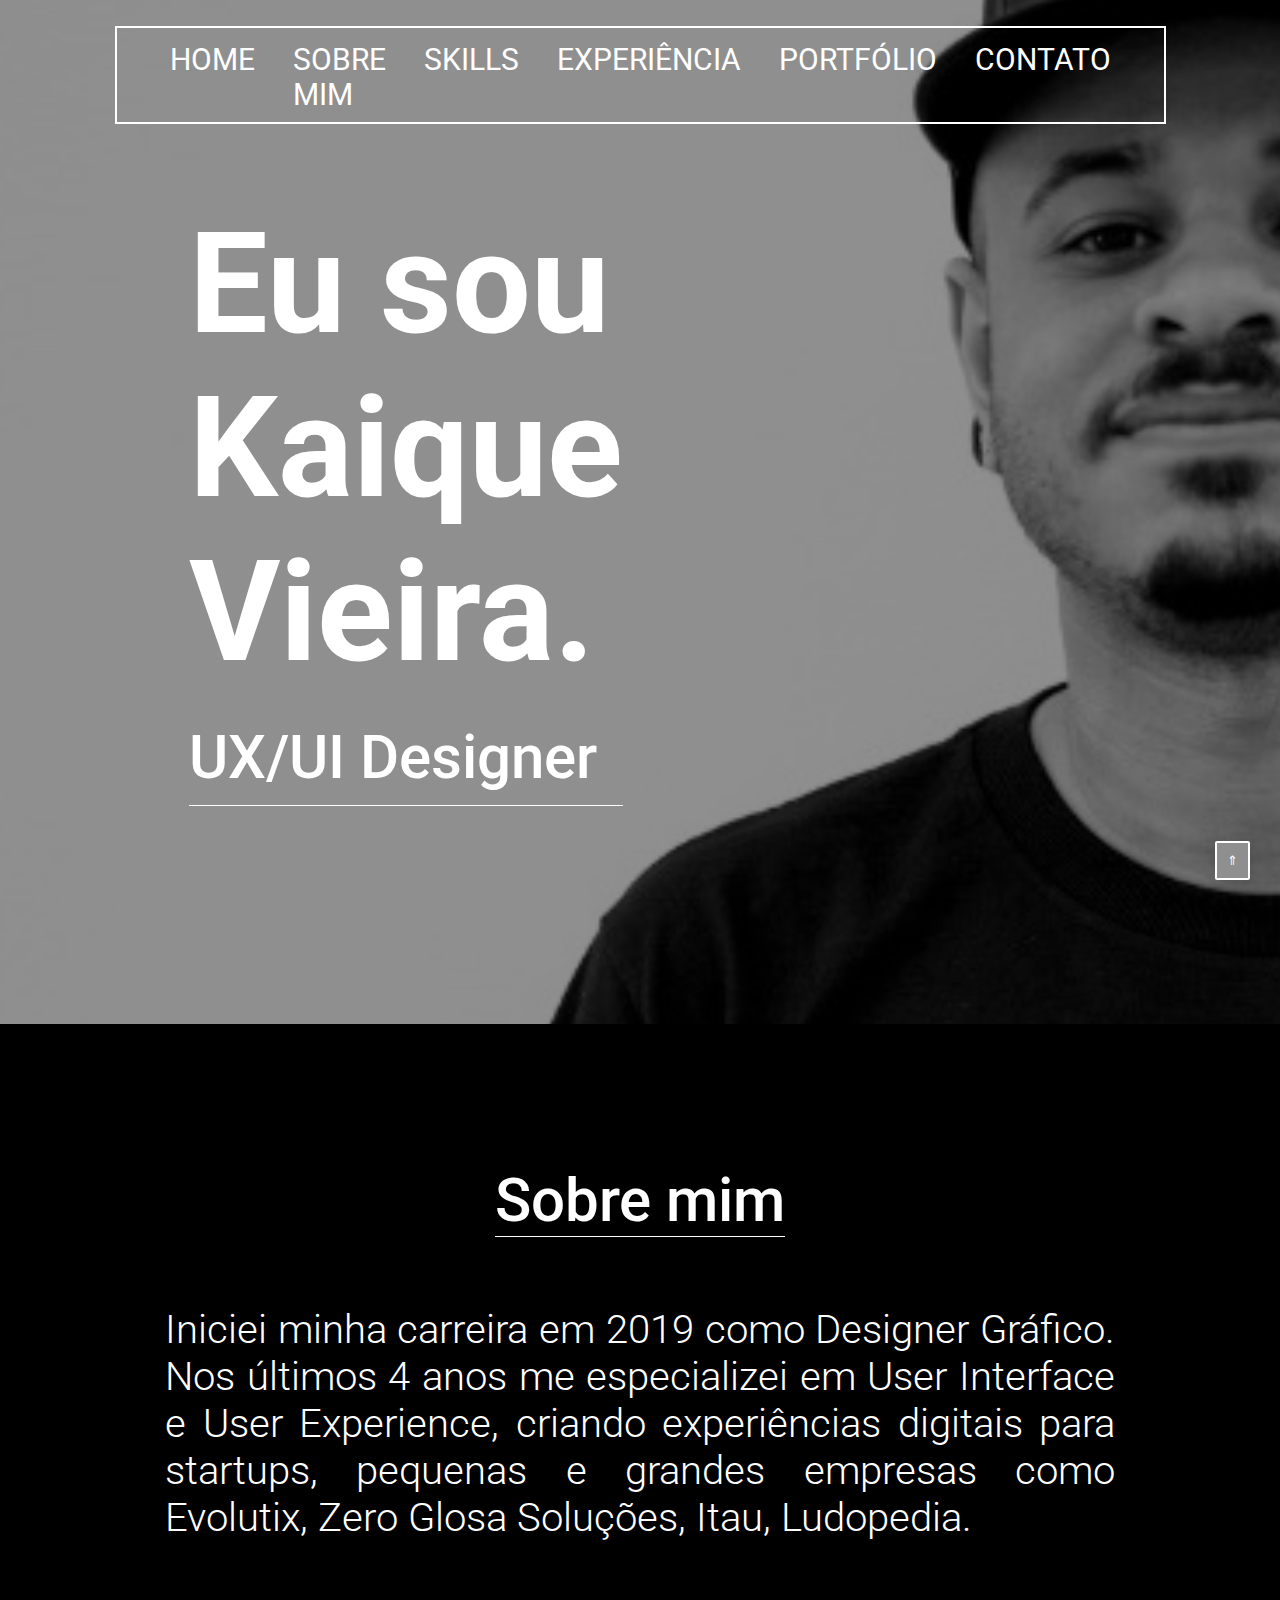
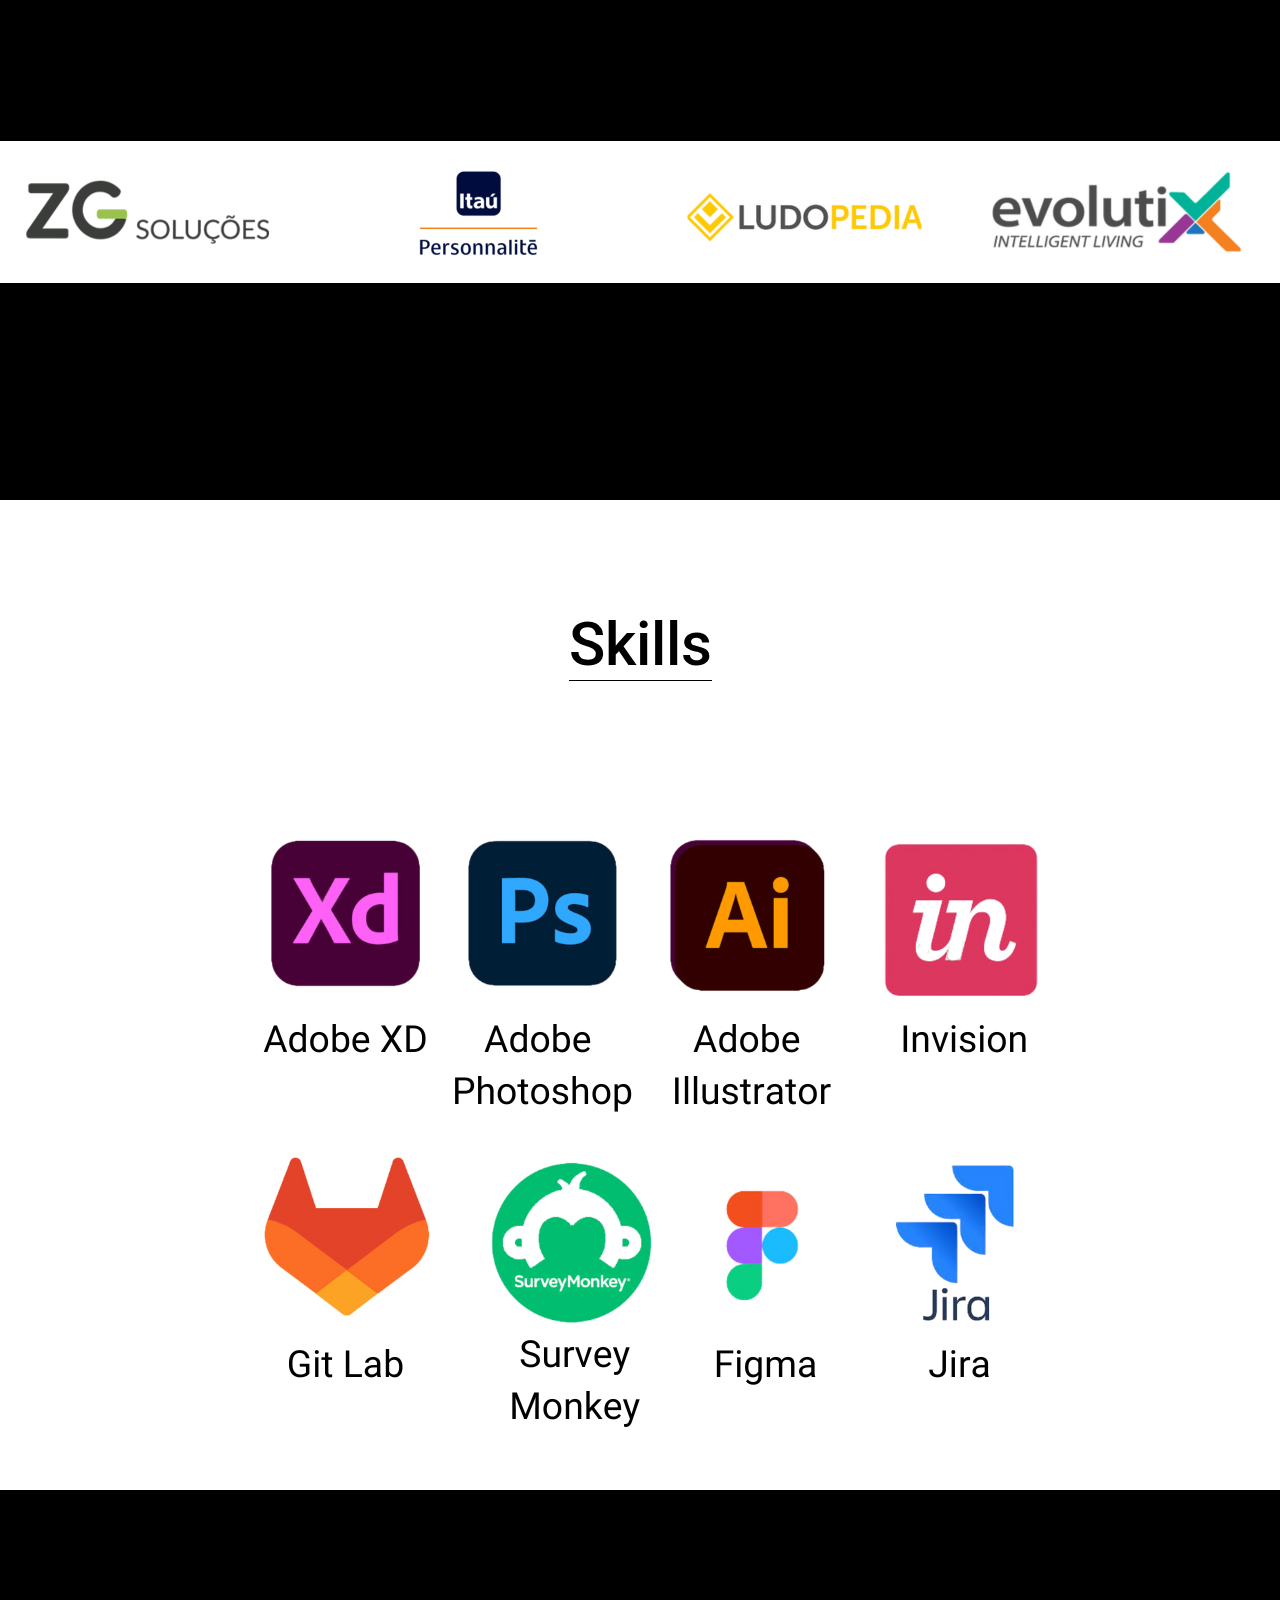
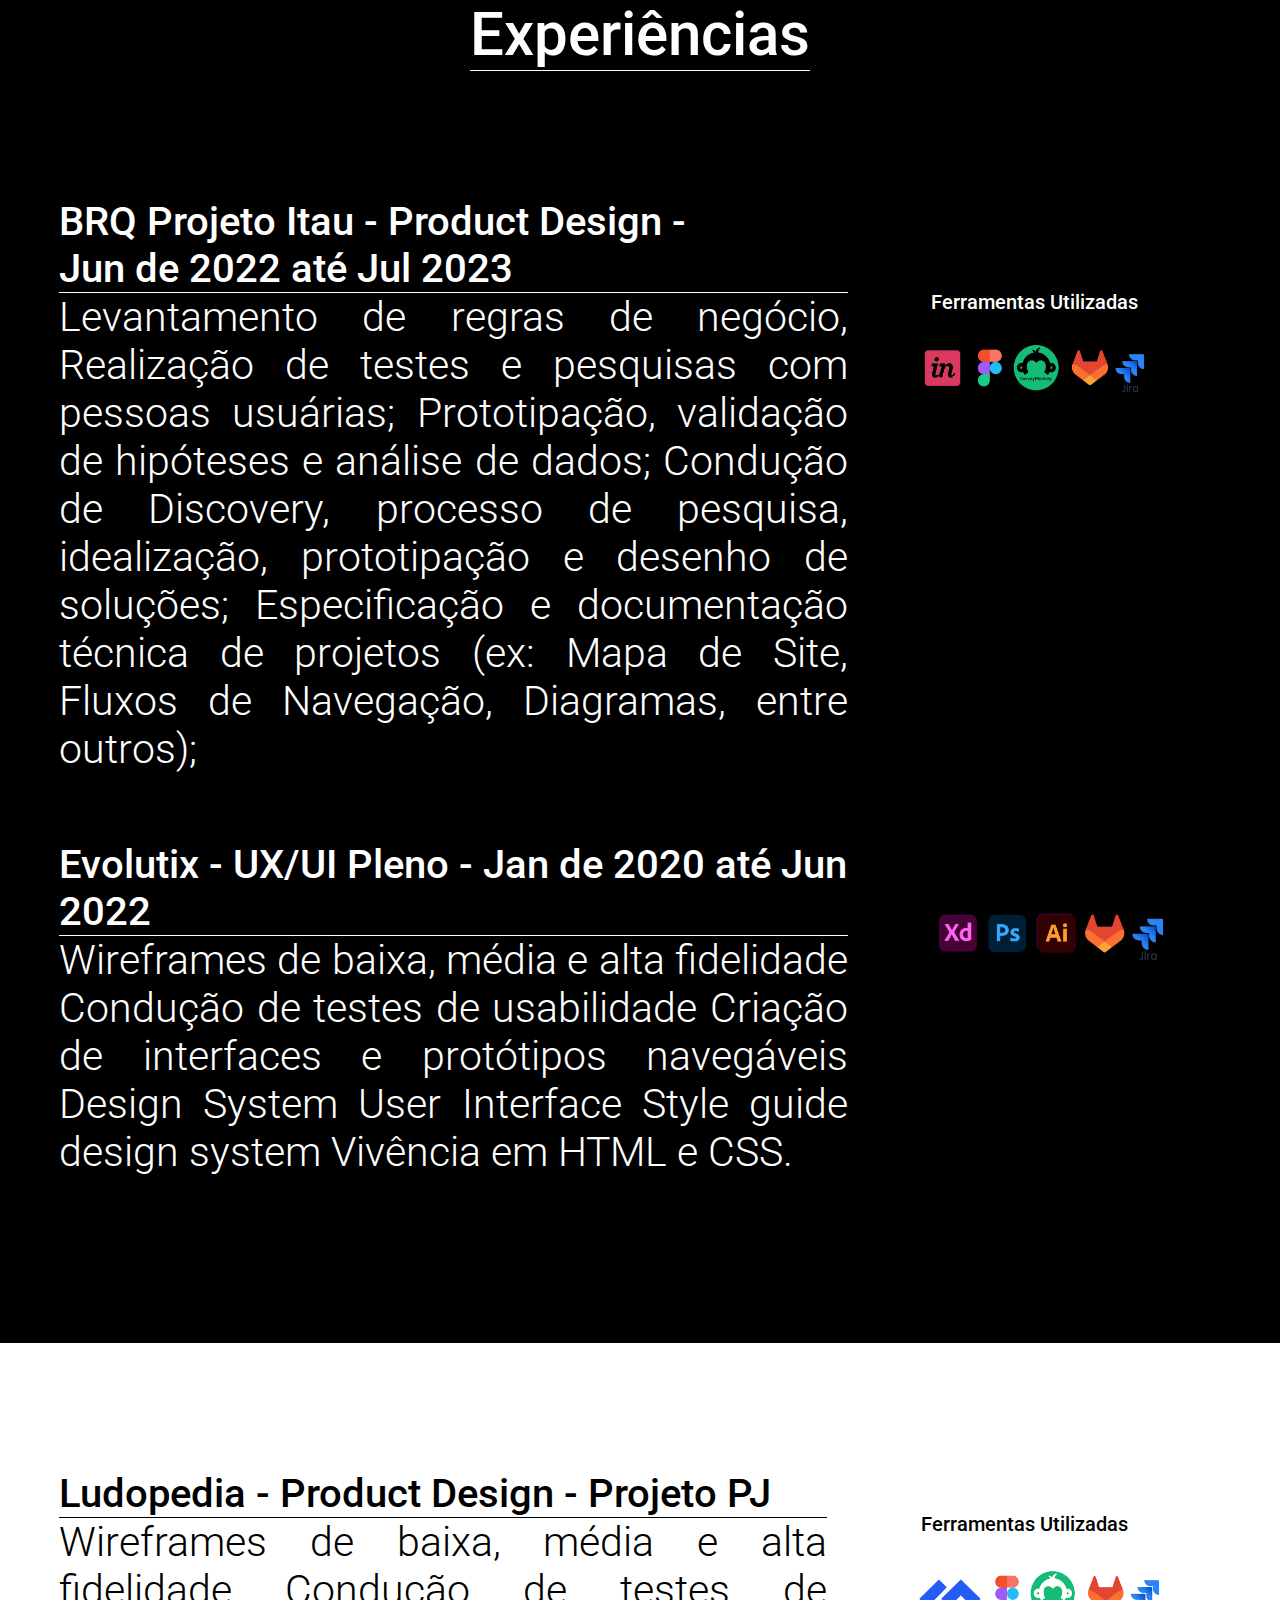
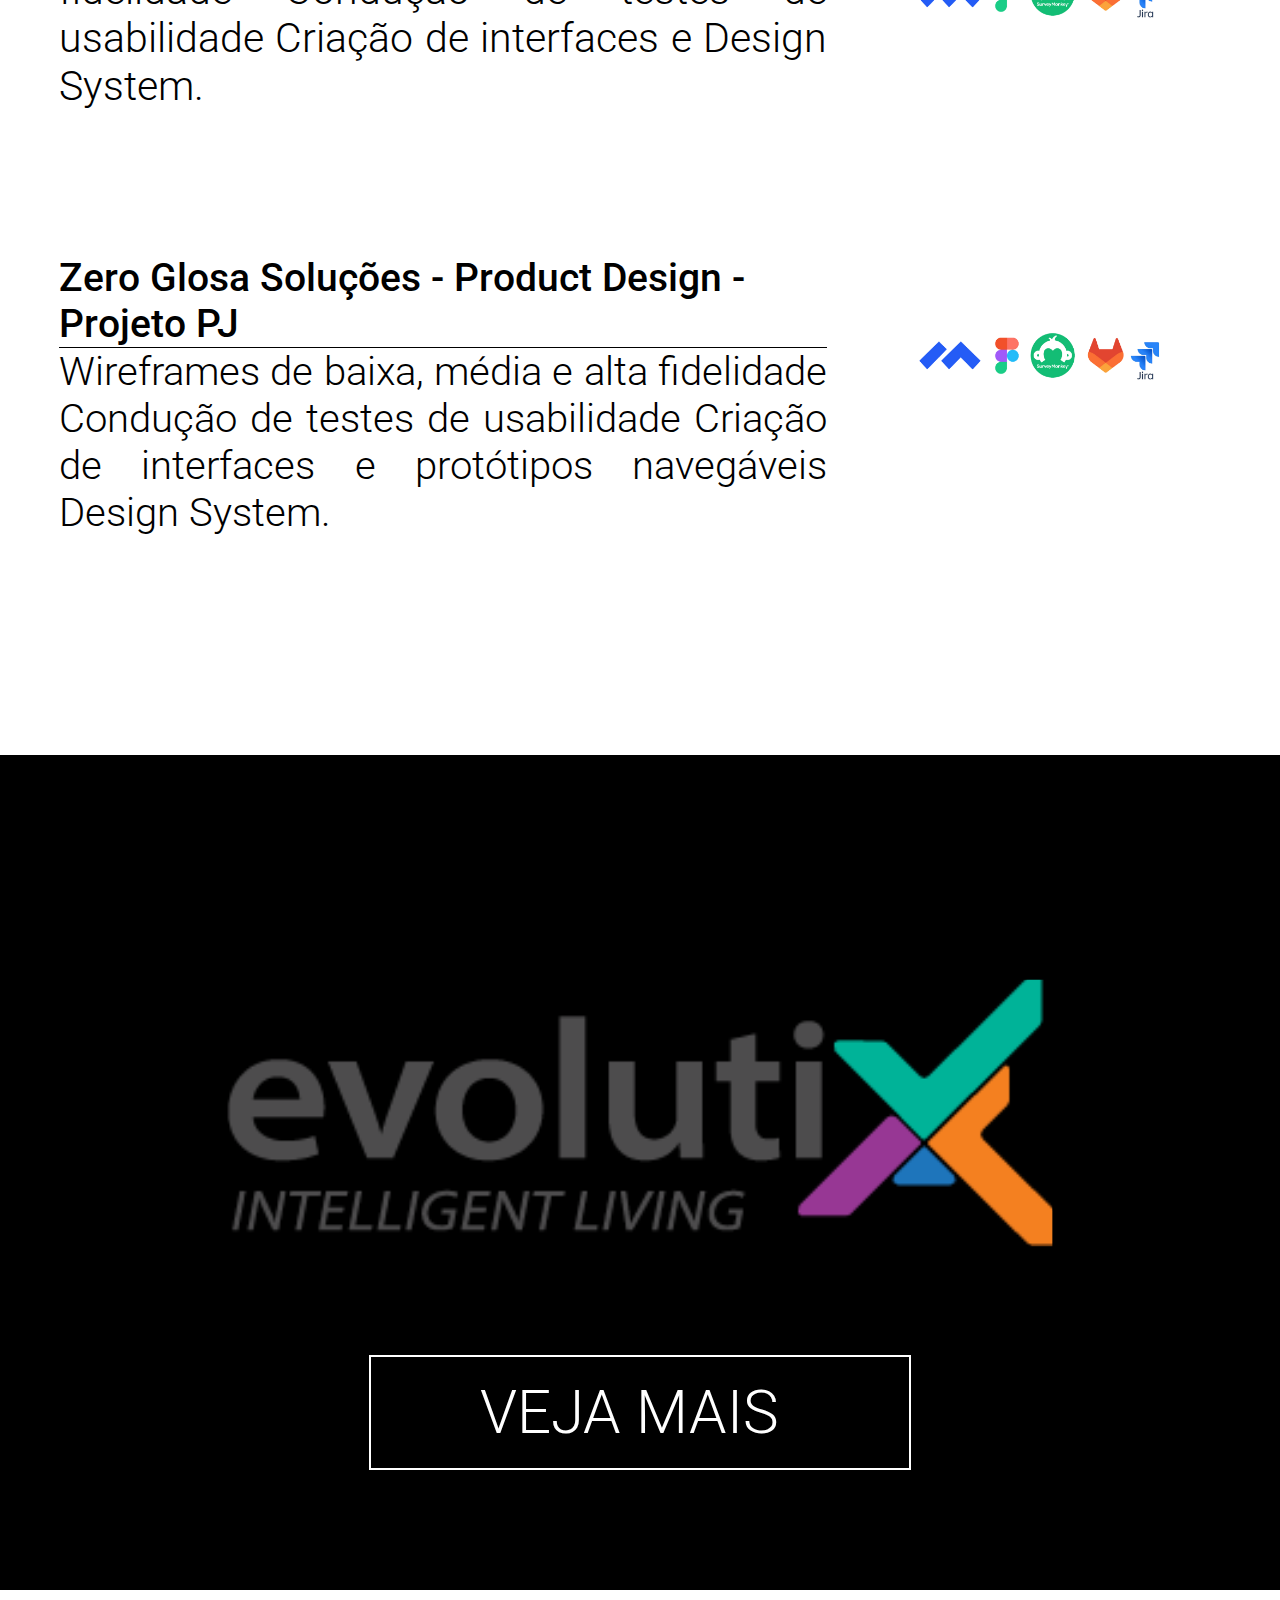
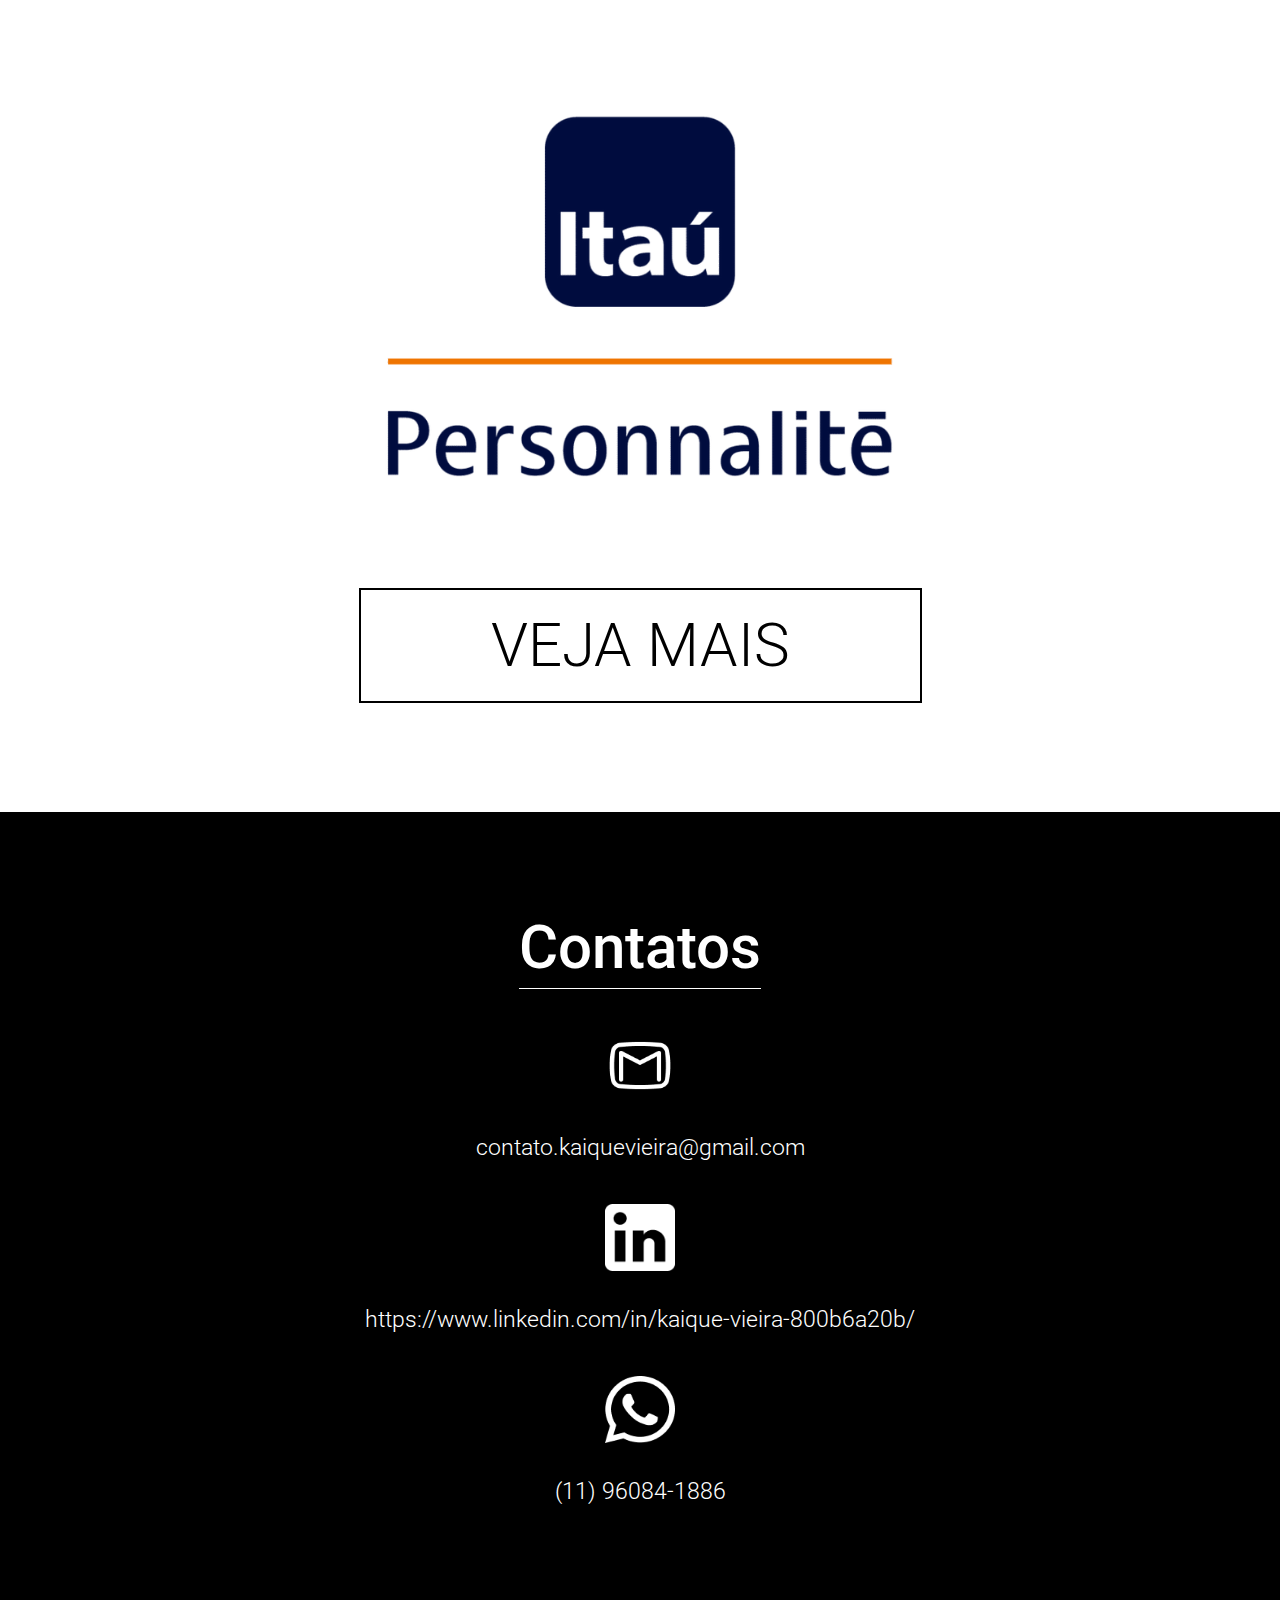
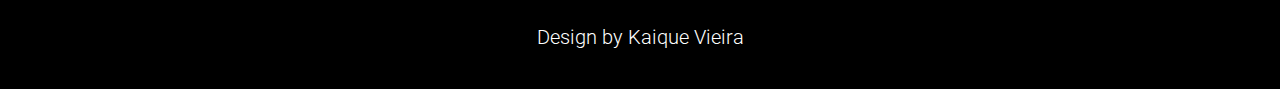
<file: index.html>
<!DOCTYPE html>
<html lang="pt-br">
<head>
	<meta charset="UTF-8">
	<meta name="viewport" content="width=device-width, initial-scale=0.9">
	<meta name="description" content="Olá! Sou Kaique Vieira e esse é meu portfólio.">
	<link rel="stylesheet" type="text/css" href="style.css">
	<script type="text/javascript" src="btn.js"></script>
	<title>Kaique Vieira - Portfólio</title>
</head>
<body>
	<button onclick="topFunction()" id="home-btn" title="Go to top">⇑</button>
	<header class="cabecalho">
		<nav class="cabecalho-menu">
			<a class="cabecalho-menu-item" href="#home">HOME</a>
			<a class="cabecalho-menu-item" href="#about">SOBRE MIM</a>
			<a class="cabecalho-menu-item" href="#skills">SKILLS</a>
			<a class="cabecalho-menu-item" href="#exp">EXPERIÊNCIA</a>
			<a class="cabecalho-menu-item" href="#port">PORTFÓLIO</a>
			<a class="cabecalho-menu-item" href="#contato">CONTATO</a>
		</nav>
	</header>
	<main class="conteudo">
		<section class="conteudo-principal" id="home">
			<div class="conteudo-principal-escrito">
				<h1 class="conteudo-principal-escrito-titulo">Eu sou <br> Kaique <br> Vieira.</h1>
				<h3 class="conteudo-principal-escrito-subtitulo">UX/UI Designer</h3>
			</div>
		</section>

		<section class="conteudo-sobre" id="about">
				<h1 class="conteudo-sobre-titulo">Sobre mim</h1>
				<p class="conteudo-sobre-desc">
					Iniciei minha carreira em 2019 como Designer Gráfico. Nos
					 
					últimos 4 anos me especializei em User Interface e User 
					
					Experience, criando experiências digitais para startups, 
					
					pequenas e grandes empresas como Evolutix, Zero Glosa 
					
					Soluções, Itau, Ludopedia.
				</p>
			<img class="conteudo-sobre-imagem" src="src/SobreMim/SobreMim.png">
		</section>

		<section class="conteudo-skills" id="skills">
			<h1 class="conteudo-skills-titulo">Skills</h1>
			<img class="conteudo-skills-imagem" src="src/Skills/skills.png">
		</section>

		<section class="conteudo-experiencias" id="exp">
				<div class="conteudo-experiencias-titulo">
					<h1 class="conteudo-experiencias-titulo-h1">Experiências</h1> 
				</div>
				<div class="conteudo-experiencias-itens-column">
					<div class="conteudo-experiencias-itens-brq">
						<h2 class="conteudo-experiencias-itens-brq-titulo">
							BRQ Projeto Itau - Product Design - <br>
							Jun de 2022 até Jul 2023
						</h2>
						<p class="conteudo-experiencias-itens-brq-desc">
							Levantamento de regras de negócio, Realização de 
							testes e pesquisas com pessoas usuárias; Prototipação, 
							validação de hipóteses e análise de dados; Condução 
							de Discovery, processo de pesquisa, idealização, 
							prototipação e desenho de soluções; Especificação e 
							documentação técnica de projetos (ex: Mapa de Site, 
							Fluxos de Navegação, Diagramas, entre outros); 
						</p>
					</div>
						<div class="conteudo-experiencias-itens-brq-titulo-ferramentas-column">
							<h3 class="conteudo-experiencias-itens-brq-titulo-ferramentas">Ferramentas Utilizadas</h4>
							<img class="conteudo-experiencias-itens-brq-imagens-ferramentas" src="src/Ferramentas/ferramentas brq.PNG" >
						</div>
				<div class="conteudo-experiencias-itens-evolutix">
					<h2 class="conteudo-experiencias-itens-evolutix-titulo">
						Evolutix - UX/UI Pleno - Jan de 2020 até Jun 2022
					</h2>
					<p class="conteudo-experiencias-itens-evolutix-desc">
						Wireframes de baixa, média e alta fidelidade 
						Condução de testes de usabilidade Criação de 
						interfaces e protótipos navegáveis Design System 
						User Interface Style guide design system  Vivência 
						em HTML e CSS.                    
					</p>
				</div>
					<div class="conteudo-experiencias-itens-evolutix-titulo-ferramentas-column">
						<h3 class="conteudo-experiencias-itens-evolutix-titulo-ferramentas"></h4>
						<img class="conteudo-experiencias-itens-evolutix-imagens-ferramentas" src="src/Ferramentas/ferramentas evolutix.PNG" >
					</div>
			</div>	
			<div class="conteudo-experiencias-itens-column-second">
				<div class="conteudo-experiencias-itens-ludopedia">
					<h2 class="conteudo-experiencias-itens-ludopedia-titulo">
						Ludopedia - Product Design - Projeto PJ 
					</h2>
					<p class="conteudo-experiencias-itens-ludopedia-desc">
						Wireframes de baixa, média e alta fidelidade 
						Condução de testes de usabilidade Criação de 
						interfaces e Design System.                                       
					</p>
				</div>
					<div class="conteudo-experiencias-itens-ludopedia-titulo-ferramentas-column">
						<h3 class="conteudo-experiencias-itens-ludopedia-titulo-ferramentas">Ferramentas Utilizadas</h4>
						<img class="conteudo-experiencias-itens-ludopedia-imagens-ferramentas" src="src/Ferramentas/ferramentas ludopedia.PNG" >
					</div>
			<div class="conteudo-experiencias-itens-zg">
				<h2 class="conteudo-experiencias-itens-zg-titulo">
					Zero Glosa Soluções - Product Design - Projeto PJ
				</h2>
				<p class="conteudo-experiencias-itens-zg-desc">
					Wireframes de baixa, média e alta fidelidade 
					Condução de testes de usabilidade Criação de 
					interfaces e protótipos navegáveis Design System.                                        
				</p>
			</div>
				<div class="conteudo-experiencias-itens-zg-titulo-ferramentas-column">
					<h3 class="conteudo-experiencias-itens-zg-titulo-ferramentas"></h4>
					<img class="conteudo-experiencias-itens-zg-imagens-ferramentas" src="src/Ferramentas/ferramentas zg.PNG" >
				</div>
		</div>	
		</section>

		<section class="conteudo-portfolio-1" id="port">
			<div class="conteu-portfolio-evolutix">
				<img class="conteudo-portfolio-evolutix-imagem" src="src/portfolio/evolutix.png">
				<div  class="conteudo-portfolio-evolutix-btn">
					<button type="type" class="conteudo-portfolio-evolutix-btn-texto" onclick="window.location.href='https://kaiquevieira.com.br/evolutix';"> VEJA MAIS </button>
				</div>
			</div>
		</section>

		<section class="conteudo-portfolio-2">
			<div class="conteu-portfolio-itau">
				<img class="conteudo-portfolio-itau-imagem" src="src/portfolio/itau.png" >
				<div  class="conteudo-portfolio-itau-btn">
					<button type="type" class="conteudo-portfolio-itau-btn-texto" onclick="window.location.href='https://kaiquevieira.com.br/itau';"> VEJA MAIS </button>
				</div>
			</div>
		</section>
	</main>

	<footer class="rodape" id="contato">
		<div class="rodape-conteudo">
			<h1 class="rodape-conteudo-titulo"> Contatos</h1>
			<img class="rodape-conteudo-imagem" src="src/Contato/email.png">
			<p class="rodape-conteudo-texto">contato.kaiquevieira@gmail.com</p>
			<img class="rodape-conteudo-imagem" src="src/Contato/linkedin.png">
			<p class="rodape-conteudo-texto">https://www.linkedin.com/in/kaique-vieira-800b6a20b/</p>
			<img class="rodape-conteudo-imagem" src="src/Contato/wpp.png">
			<p class="rodape-conteudo-texto">(11) 96084-1886</p>
			<h4 class="rodape-conteudo-assinatura">Design by Kaique Vieira</h4>
		</div>
	</footer>
</body>
</html>
</file>
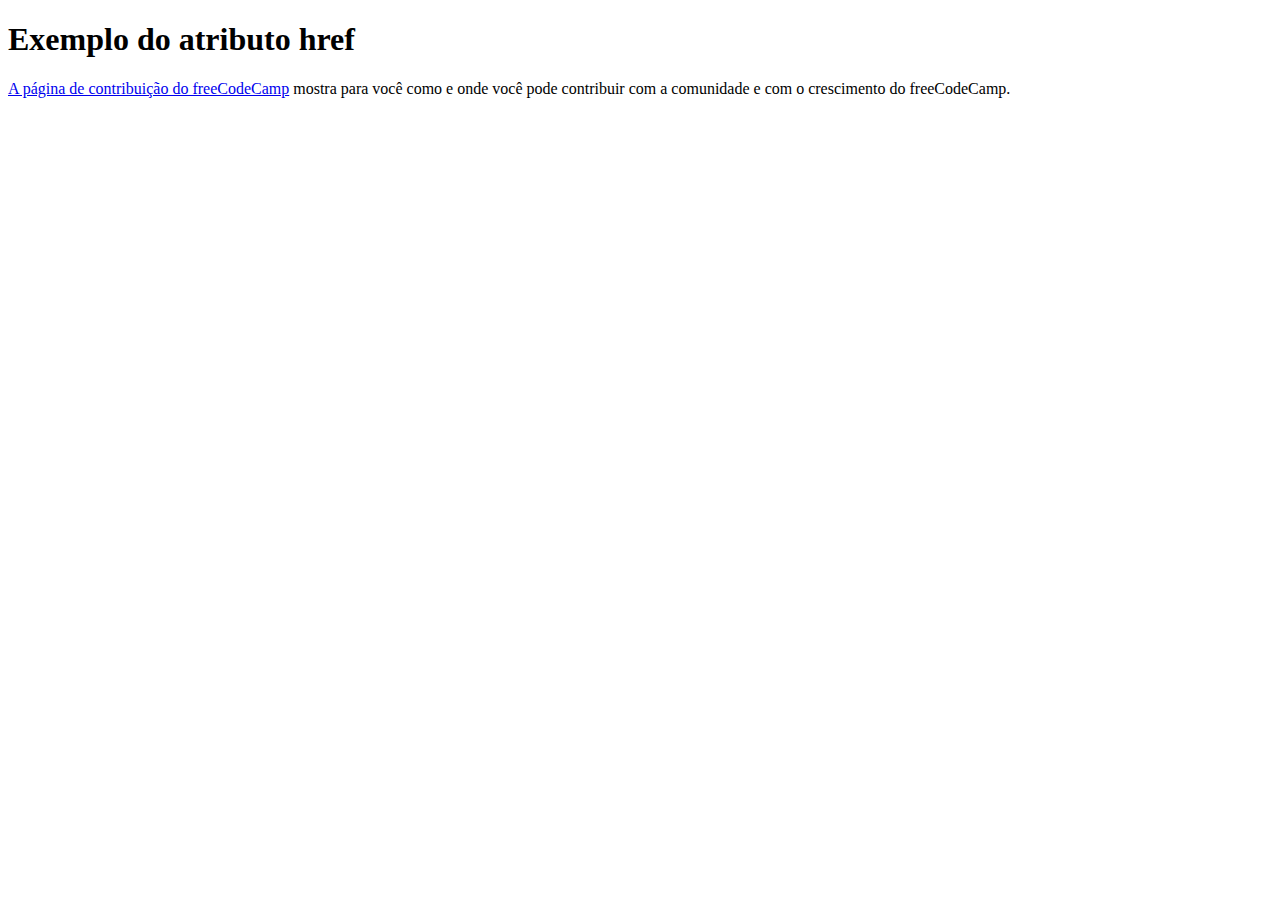
<file: app.html>
<!DOCTYPE html>
<html> 
    <head> 
        <title>Exemplo do atributo href</title> 
    </head> 
    <body> 
        <h1>Exemplo do atributo href</h1> 
        <p> 
            <a href="https://www.freecodecamp.org/contribute/">A página de contribuição do freeCodeCamp</a> 
            mostra para você como e onde você pode contribuir com a comunidade e com o crescimento do freeCodeCamp. 
        </p> 
    </body> 
</html>
</file>
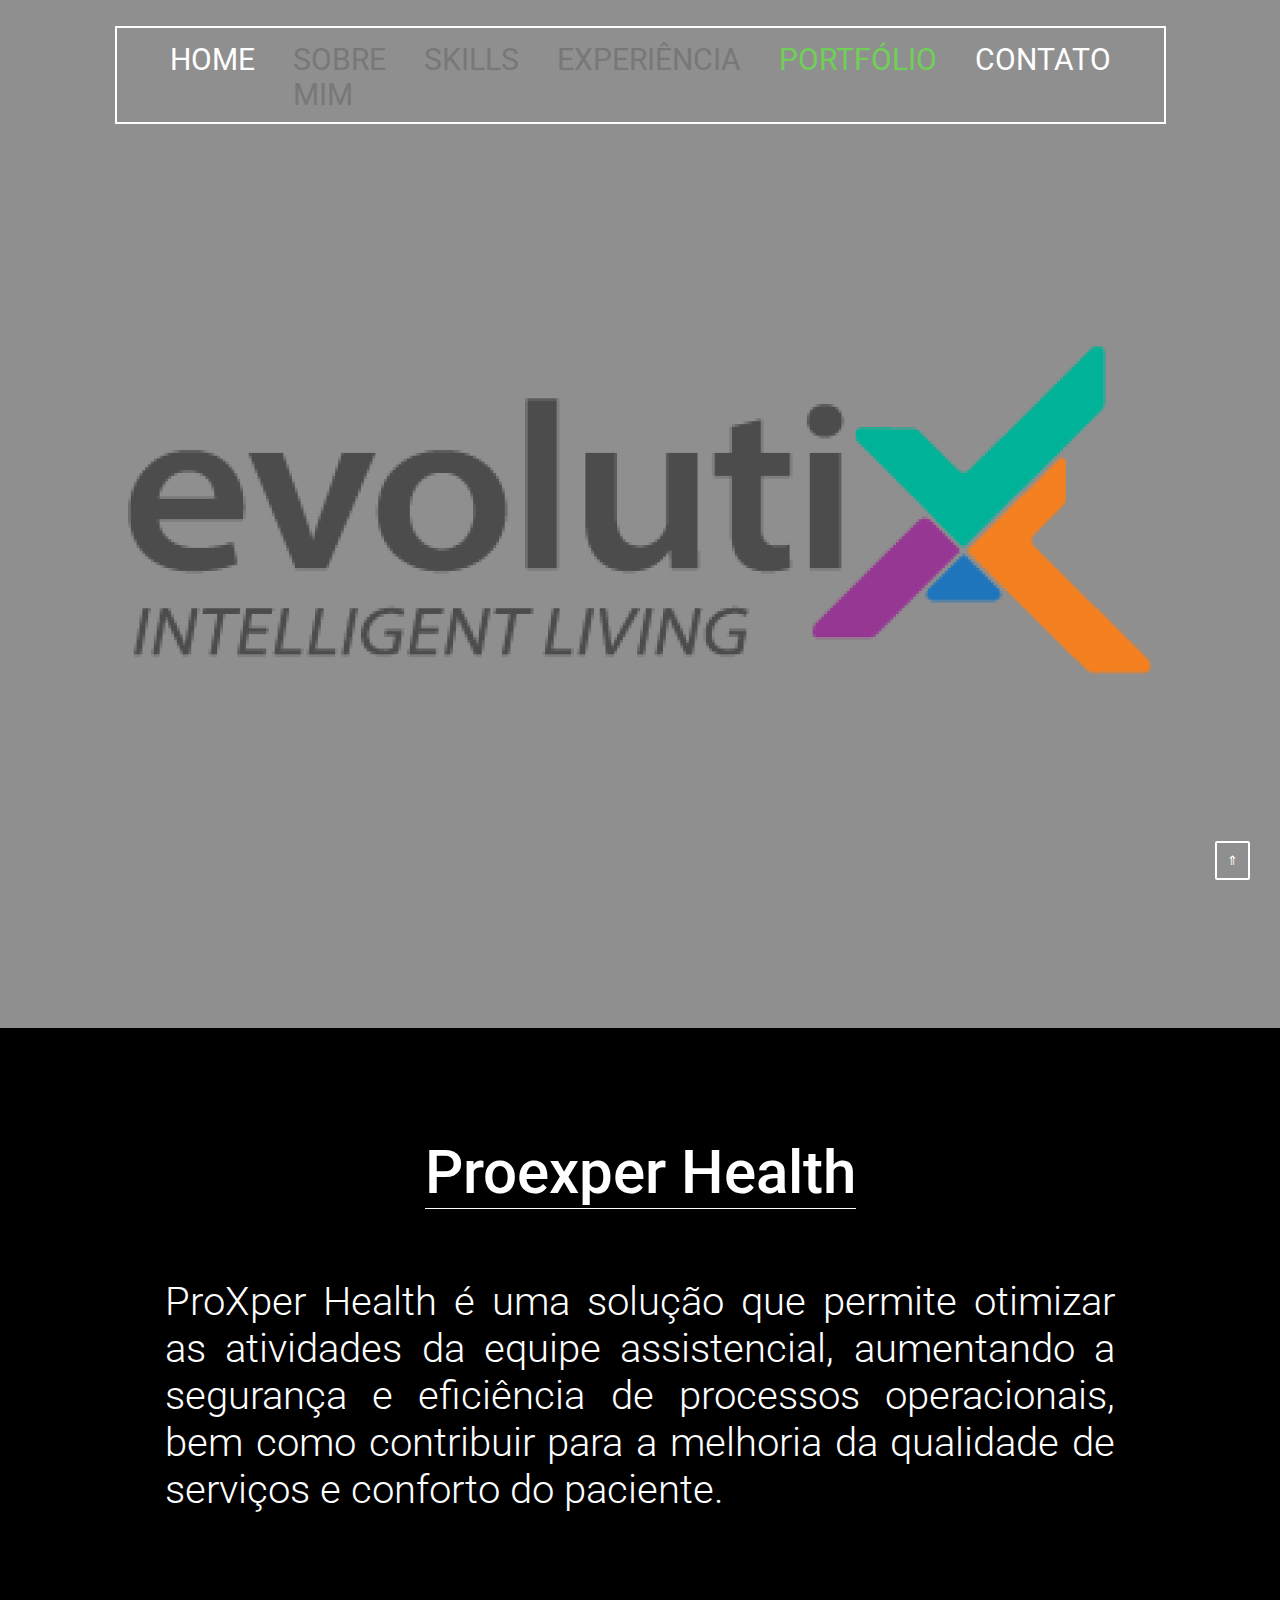
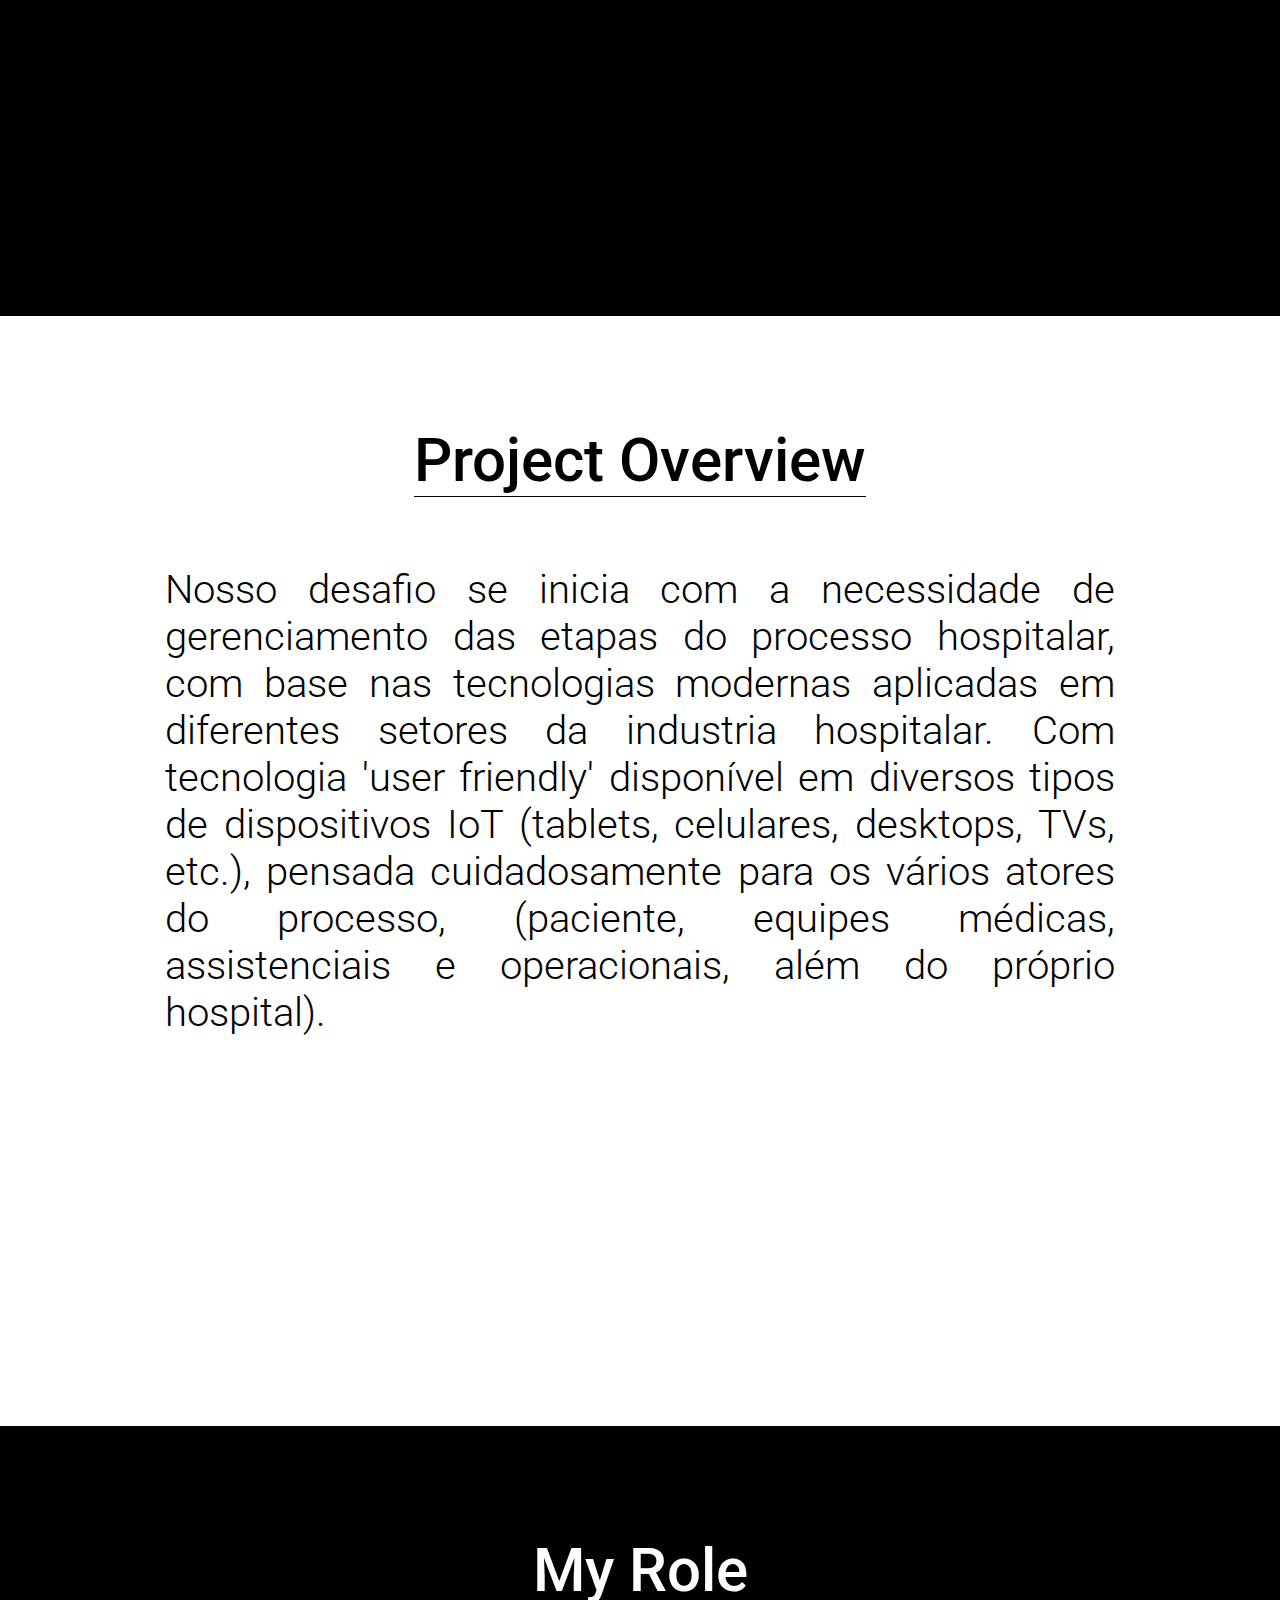
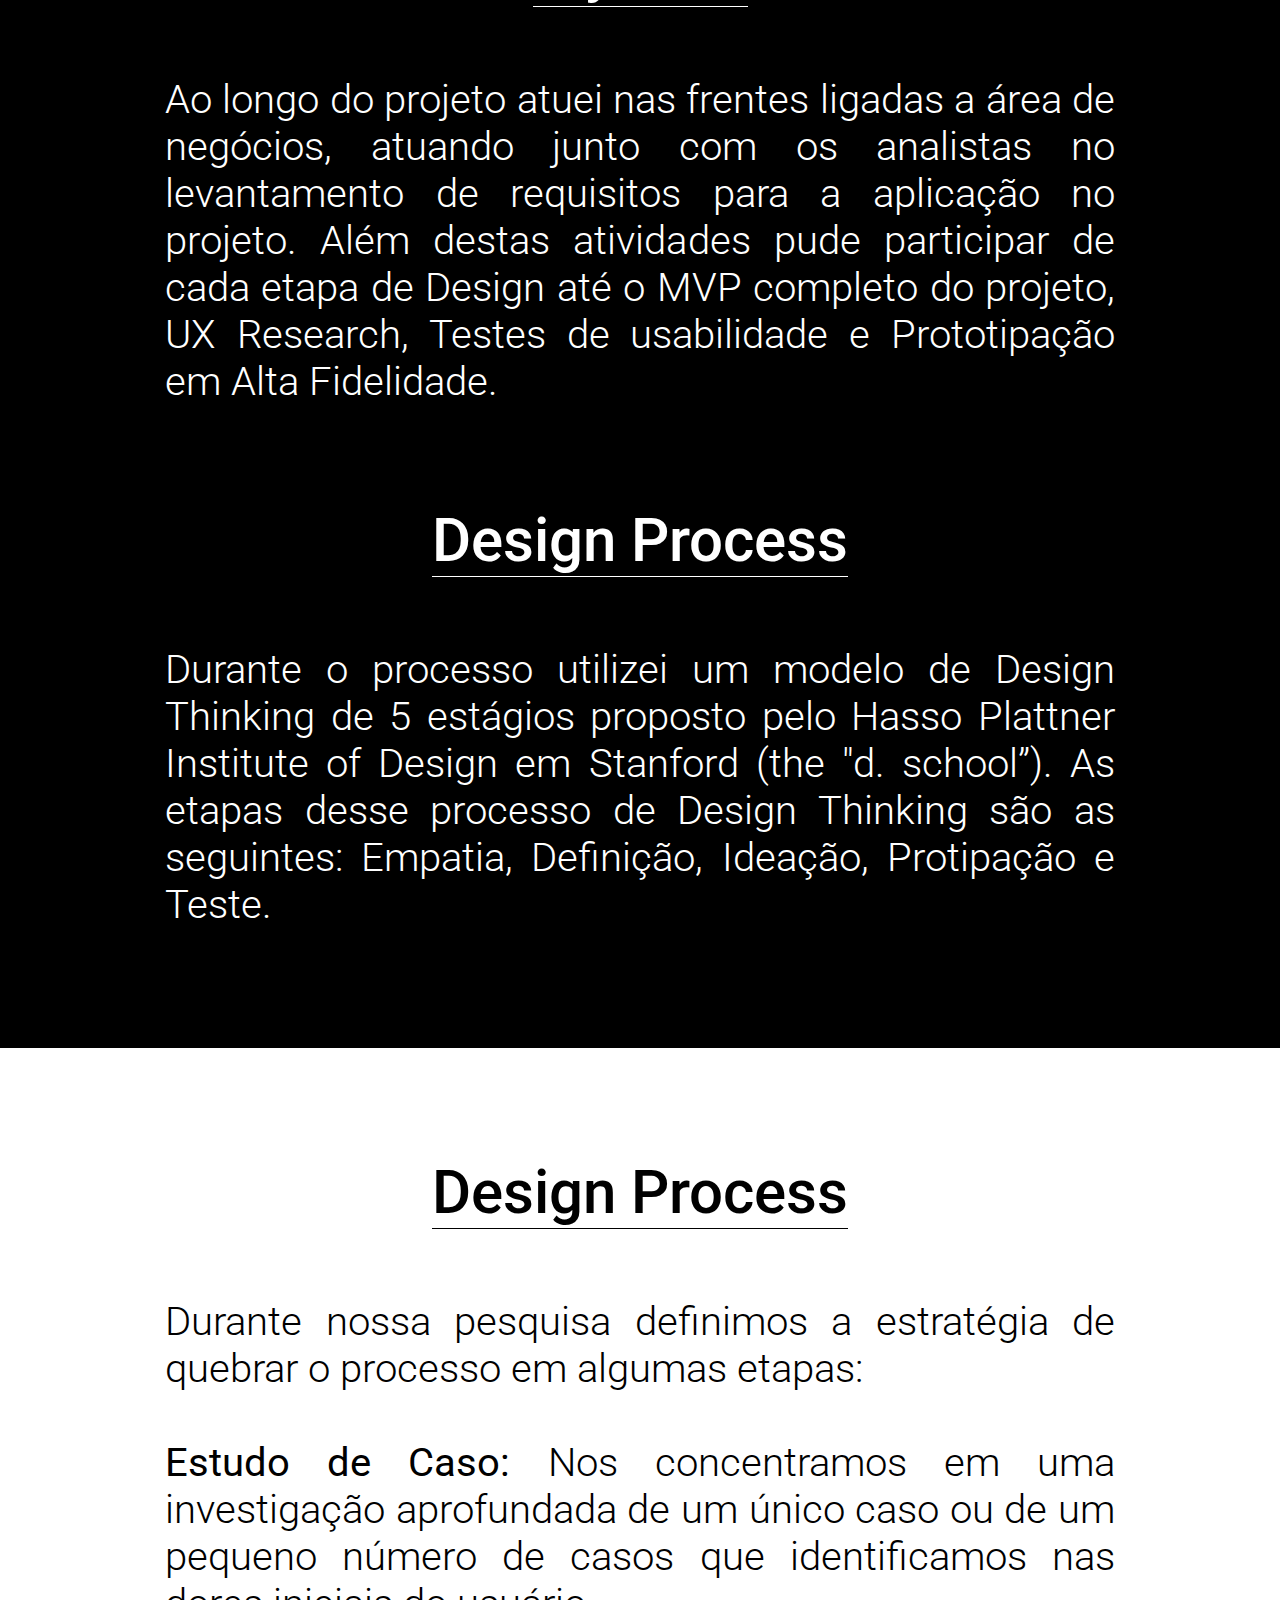
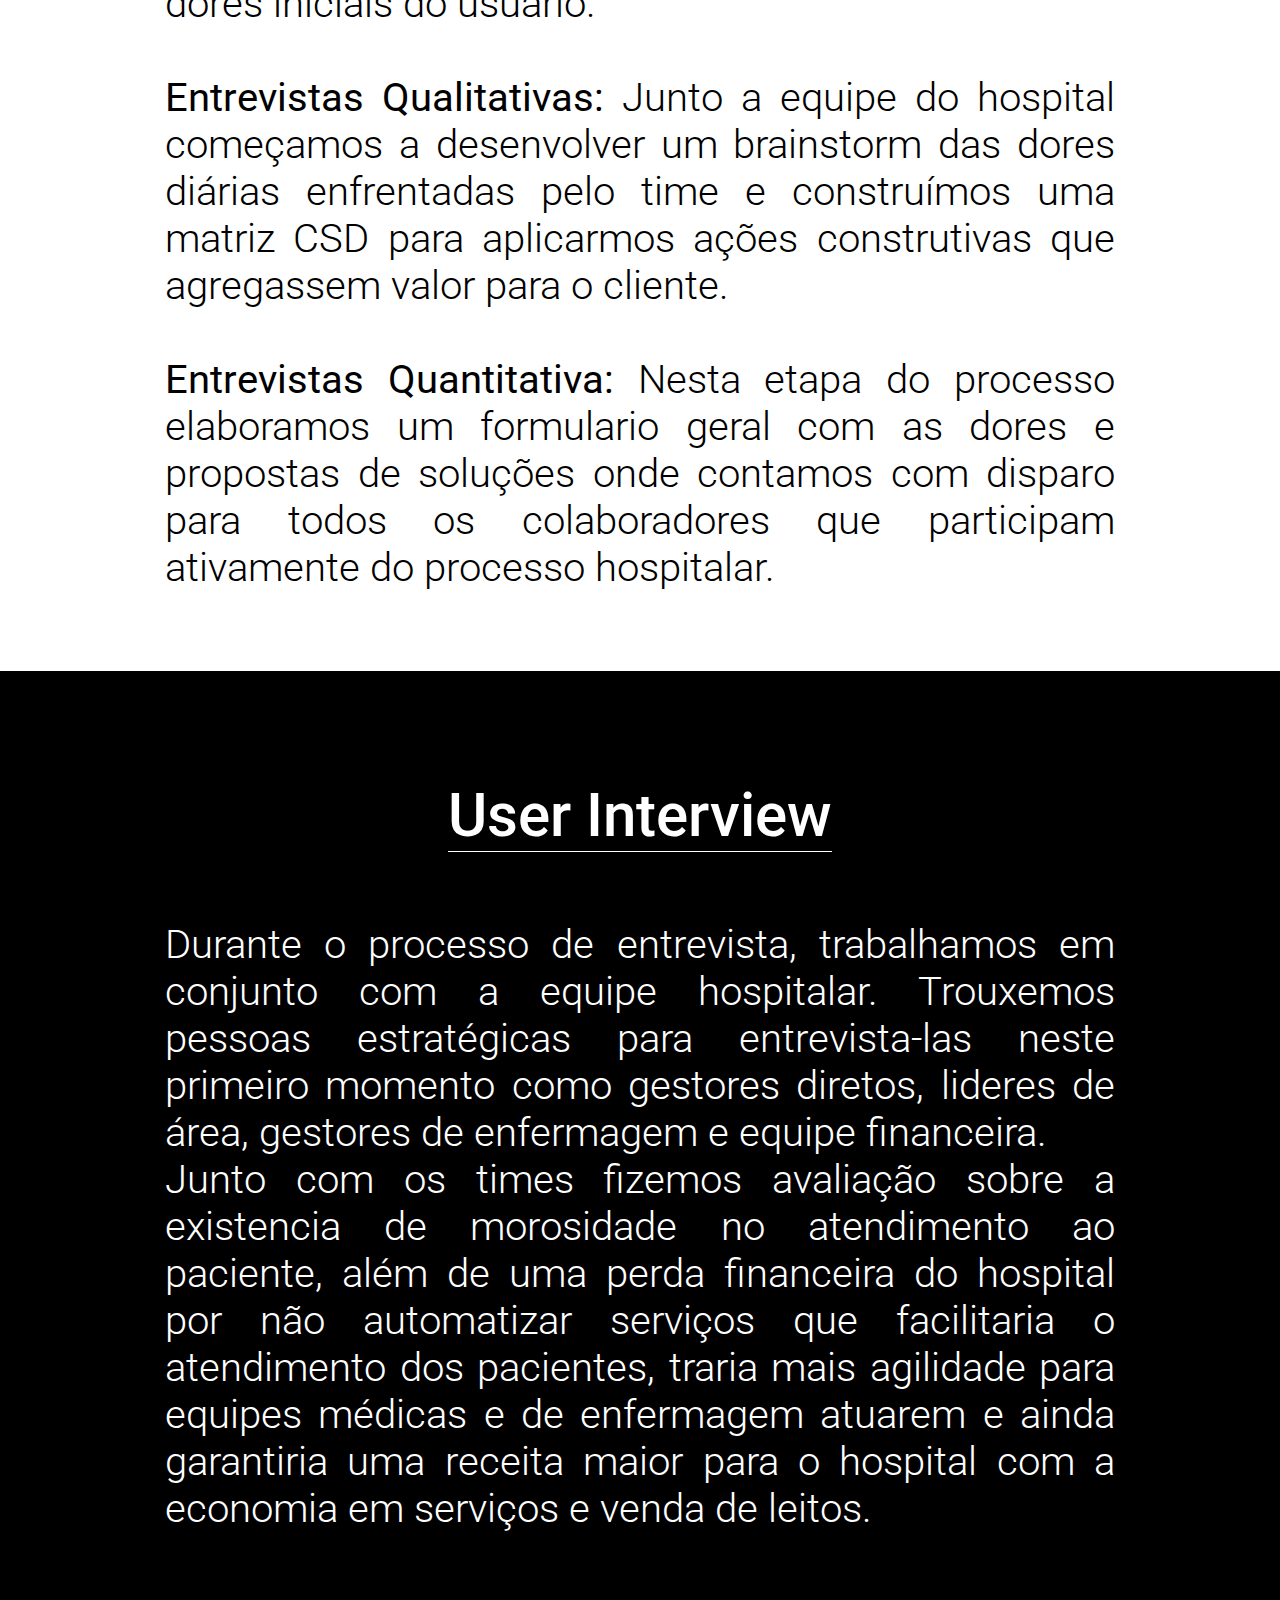
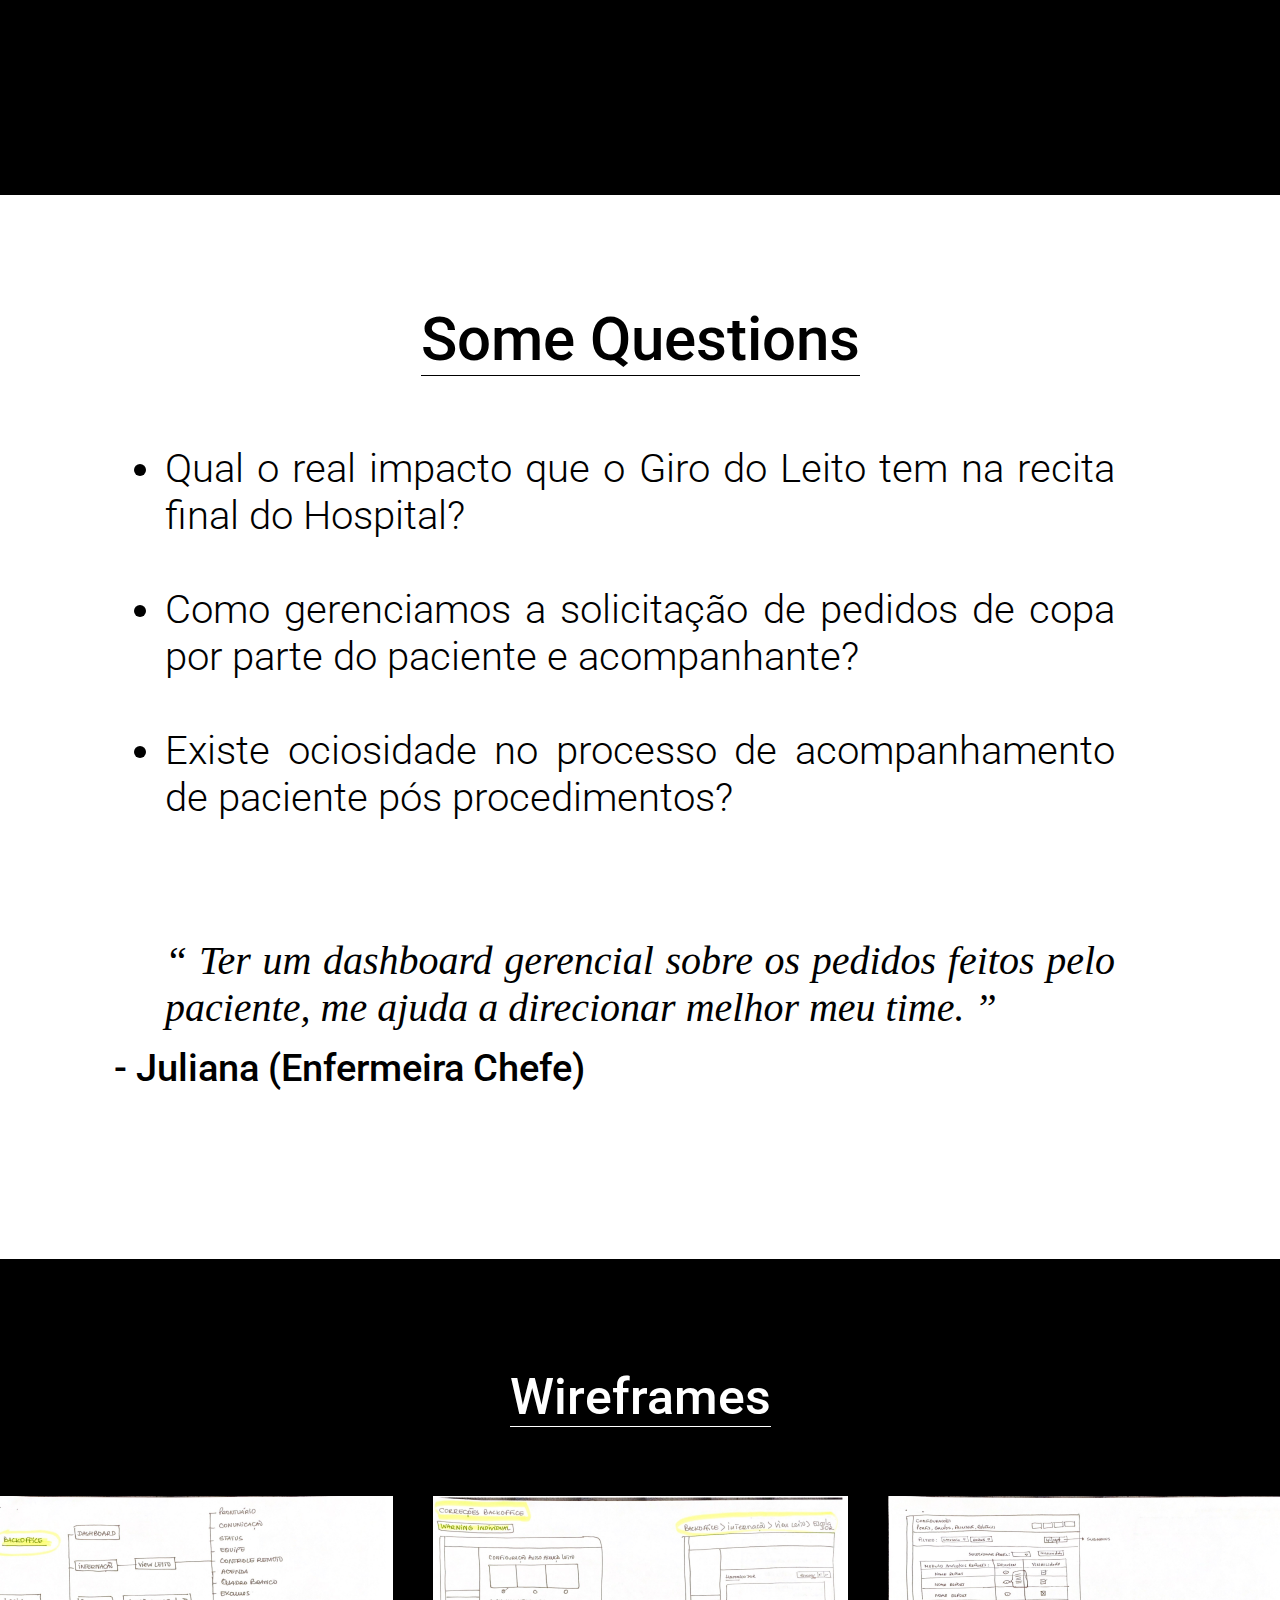
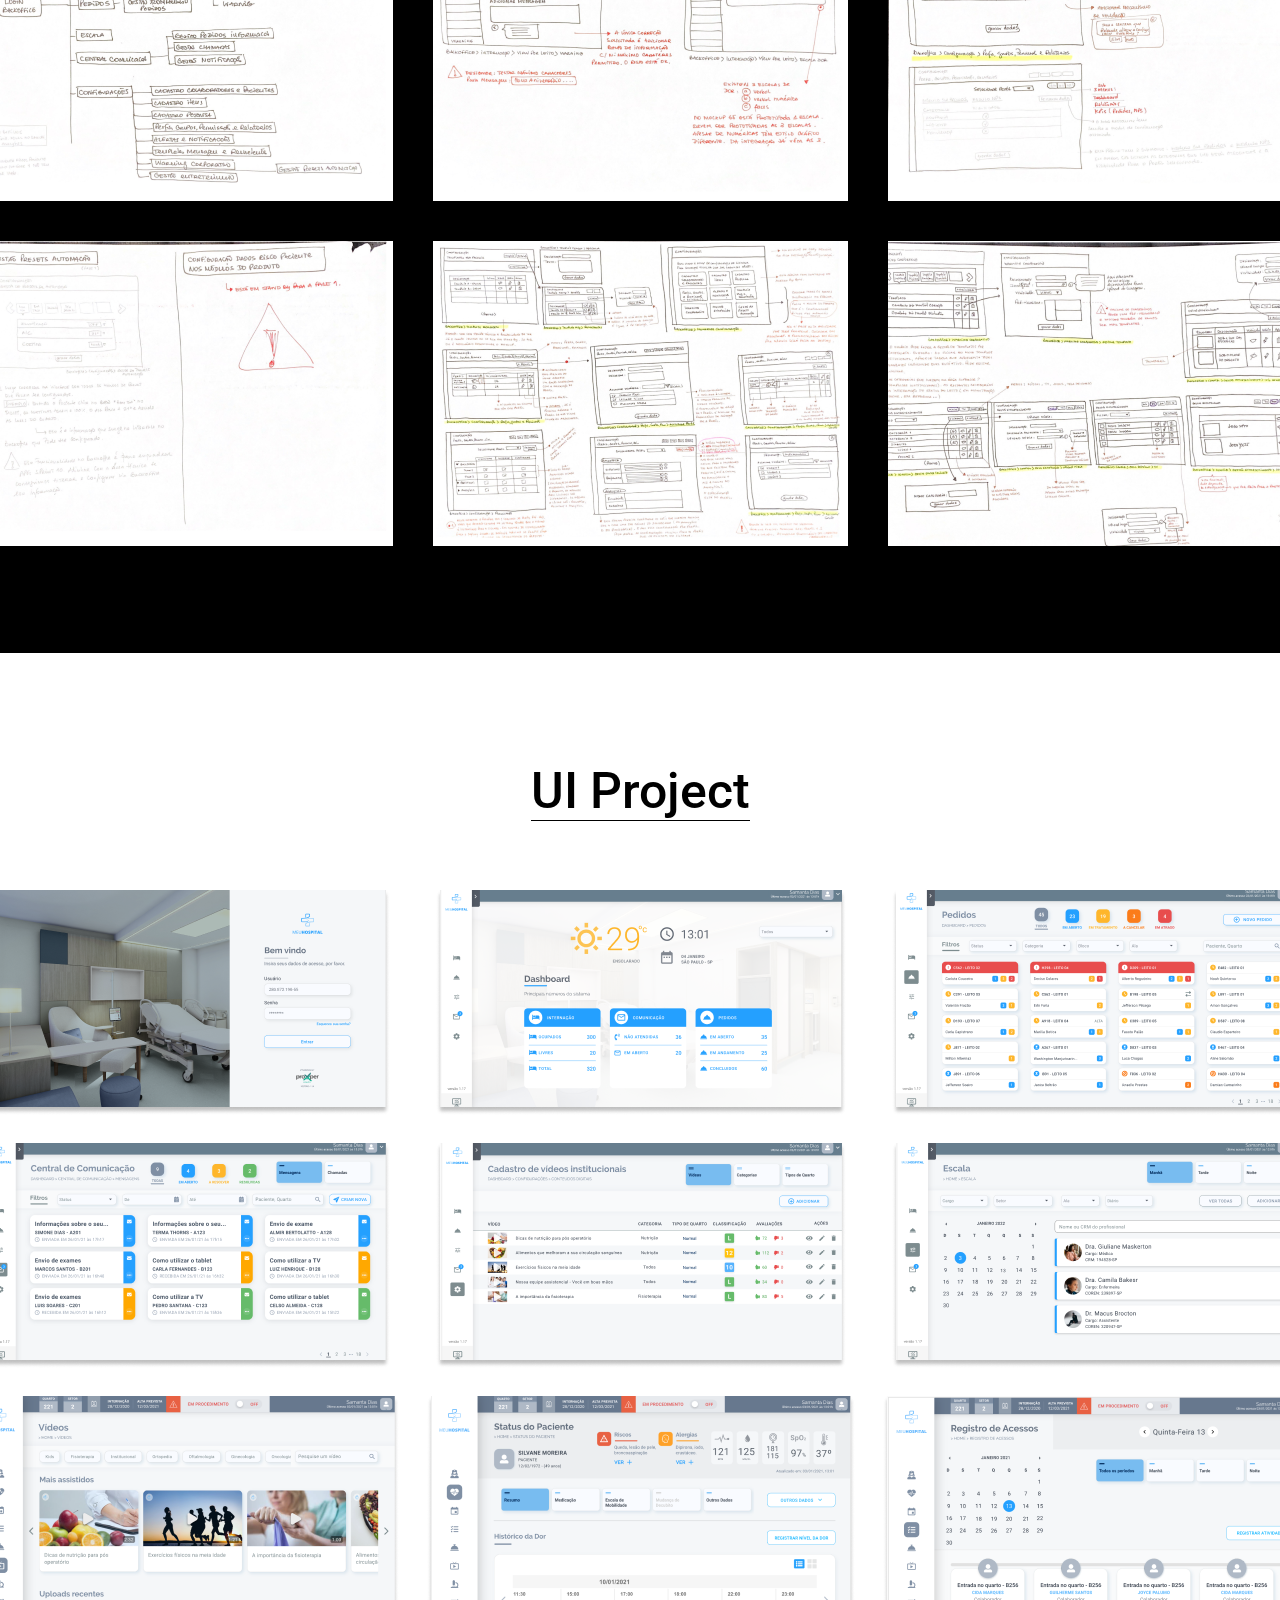
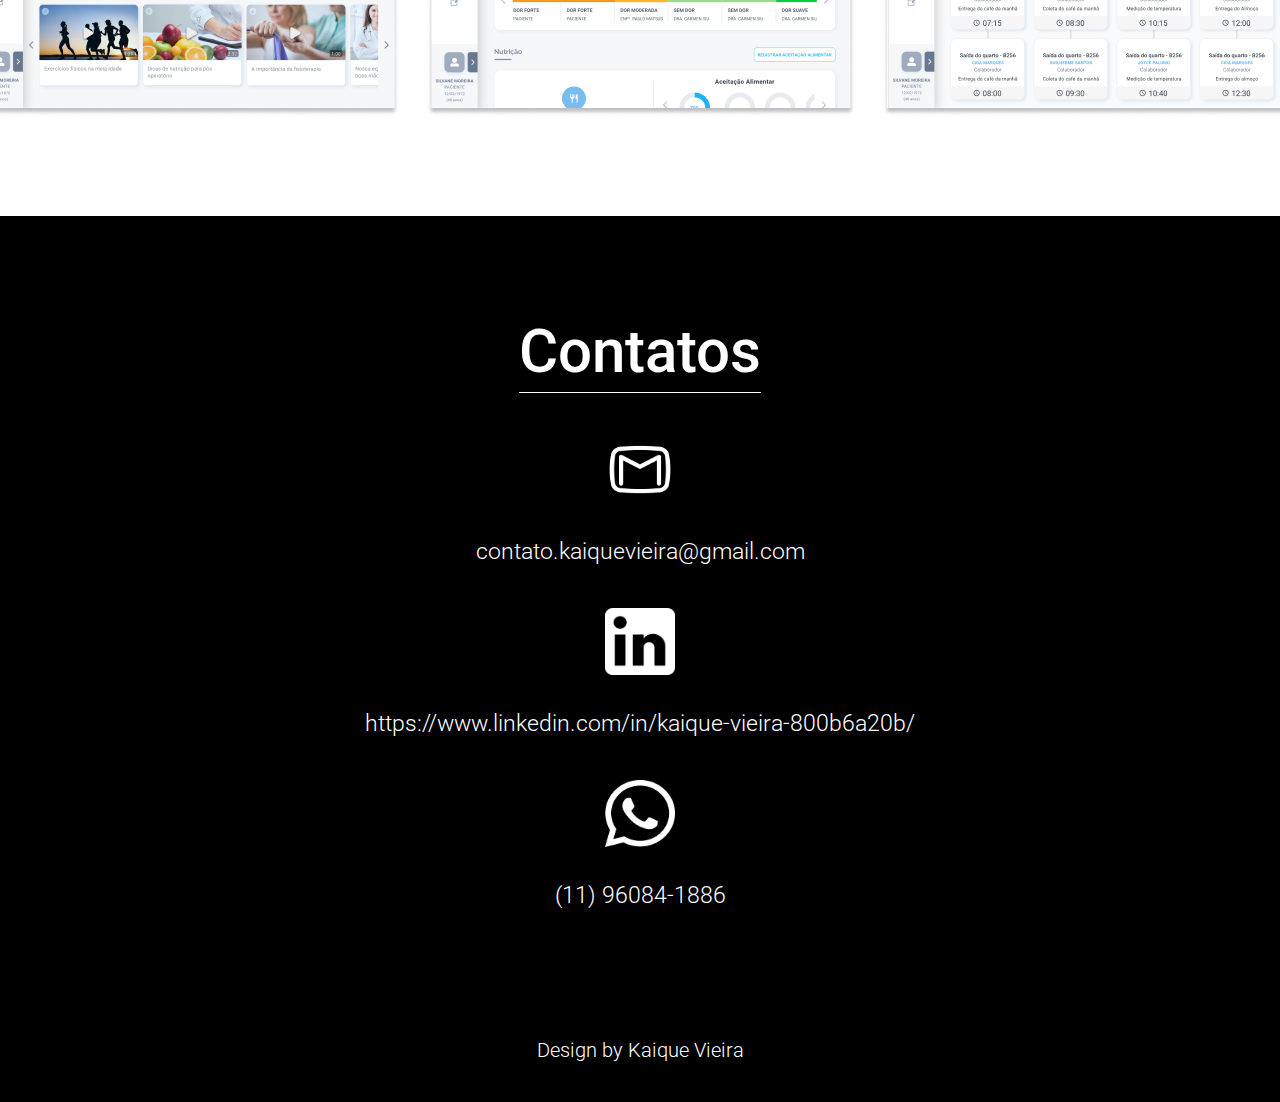
<file: evolutix.html>
<!DOCTYPE html>
<html lang="pt-br">
<head>
	<meta charset="UTF-8">
	<meta name="viewport" content="width=device-width, initial-scale=1.0">
	<meta name="description" content="Olá! Sou Kaique Vieira e esse é meu portfólio.">
	<link rel="stylesheet" type="text/css" href="style-evolutix.css">
	<script type="text/javascript" src="btn.js"></script>
	<title>Kaique Vieira - Portfólio</title>
</head>
<body>
  
	<button onclick="topFunction()" id="home-btn" title="Go to top">⇑</button>
	<header class="cabecalho">
		<nav class="cabecalho-menu">
			<a class="cabecalho-menu-item" href="index.html">HOME</a>
			<a class="cabecalho-menu-item-disable">SOBRE MIM</a>
			<a class="cabecalho-menu-item-disable">SKILLS</a>
			<a class="cabecalho-menu-item-disable">EXPERIÊNCIA</a>
			<a class="cabecalho-menu-item-focus" href="#port">PORTFÓLIO</a>
			<a class="cabecalho-menu-item" href="#contato">CONTATO</a>
		</nav>
	</header>
	<main class="conteudo">

		<section class="conteudo-evolutix-home">
			<div class="conteudo-evolutix-home-imagem">
				<img src="src/evoluitix-home/evolutix-home.png">
			</div>
		</section>

		<section class="conteudo-proexper">
				<h1 class="conteudo-proexper-titulo">Proexper Health</h1>
				<p class="conteudo-proexper-desc">
          ProXper Health é uma solução que permite otimizar as 
          atividades da equipe assistencial, aumentando a segurança e 
          eficiência de processos operacionais, bem como contribuir 
          para a melhoria da qualidade de serviços e conforto do 
          paciente.
				</p>
		</section>

		<section class="conteudo-project" >
      <h1 class="conteudo-project-titulo">Project Overview</h1>
      <p class="conteudo-project-desc">
        Nosso desafio se inicia com a necessidade de gerenciamento 
        das etapas do processo hospitalar, com base nas tecnologias 
        modernas aplicadas em diferentes setores da industria 
        hospitalar. Com tecnologia 'user friendly' disponível em 
        diversos tipos de dispositivos IoT (tablets, celulares, desktops,
         TVs, etc.), pensada cuidadosamente para os vários atores do 
         processo, (paciente, equipes médicas, assistenciais e 
         operacionais, além do próprio hospital).
      </p>
    </section>

    <section class="conteudo-role">
      <h1 class="conteudo-role-titulo">My Role</h1>
      <p class="conteudo-role-desc">
        Ao longo do projeto atuei nas frentes ligadas a área de 
        negócios, atuando junto com os analistas no levantamento de 
        requisitos para a aplicação no projeto. Além destas atividades 
        pude participar de cada etapa de Design até o MVP completo 
        do projeto, UX Research, Testes de usabilidade e Prototipação 
        em Alta Fidelidade.
      </p>
    </section>

    <section class="conteudo-process">
      <h1 class="conteudo-process-titulo">Design Process</h1>
      <p class="conteudo-process-desc">
        Durante o processo utilizei um modelo de Design Thinking de 
        5 estágios proposto pelo Hasso Plattner Institute of Design 
        em Stanford (the "d. school”). As etapas desse processo de 
        Design Thinking são as seguintes:
        Empatia, Definição, Ideação, Protipação e Teste.
      </p>
    </section>

    <section class="conteudo-process-2">
      <h1 class="conteudo-process-2-titulo">Design Process</h1>
      <p class="conteudo-process-2-desc">
        Durante nossa pesquisa definimos a estratégia de quebrar o 
        processo em algumas etapas:
        <br><br>
        <b>Estudo de Caso:</b>  Nos concentramos em uma investigação 
        aprofundada de um único caso ou de um pequeno número de 
        casos que identificamos nas dores iniciais do usuário.
        <br><br>
        <b>Entrevistas Qualitativas:</b> Junto a equipe do hospital 
        começamos a desenvolver um brainstorm das dores diárias 
        enfrentadas pelo time e construímos uma matriz CSD para 
        aplicarmos ações construtivas que agregassem valor para o 
        cliente.
        <br><br>
        <b>Entrevistas Quantitativa:</b> Nesta etapa do processo elaboramos
        um formulario geral com as dores e propostas de soluções
        onde contamos com disparo para todos os colaboradores que
        participam ativamente do processo hospitalar. 
      </p>
    </section>

    <section class="conteudo-user">
      <h1 class="conteudo-user-titulo">User Interview</h1>
      <p class="conteudo-user-desc">
        Durante o processo de entrevista, trabalhamos em conjunto 
        com a equipe hospitalar. Trouxemos pessoas estratégicas para 
        entrevista-las neste primeiro momento como gestores diretos, 
        lideres de área, gestores de enfermagem e equipe financeira. 
        <br>
        Junto com os times fizemos avaliação sobre a existencia  de  
        morosidade no atendimento ao paciente, além de uma perda 
        financeira do hospital por não automatizar serviços que 
        facilitaria o atendimento dos pacientes, traria mais agilidade 
        para equipes médicas e de enfermagem atuarem e ainda 
        garantiria uma receita maior para o hospital com a economia 
        em serviços e venda de leitos.
      </p>
    </section>

    <section class="conteudo-questions">
      <h1 class="conteudo-questions-titulo">Some Questions</h1>
      <ul class="conteudo-questions-lista">
        <li>Qual o real impacto que o Giro do Leito tem na recita final do Hospital?</li>
        <br>
        <li>Como gerenciamos a solicitação de pedidos de copa por parte do paciente e acompanhante?</li>
        <br>
        <li>Existe ociosidade no processo de acompanhamento de paciente pós procedimentos?</li>
        <br>
      </ul>
      <q class="conteudo-questions-quote">
        Ter um dashboard gerencial sobre os pedidos feitos pelo paciente, me ajuda a direcionar melhor meu time.
      </q>
      <p class="conteudo-questions-quote-cit">- Juliana (Enfermeira Chefe)</p>
    </section>

    <section class="conteudo-wireframes">
      <h1 class="conteudo-wireframes-titulo">Wireframes</h1>
      <div class="conteudo-wireframes-container">
        <img class="conteudo-wireframes-container-item" src="src/wireframes/Wireframes-1.png">
        <img class="conteudo-wireframes-container-item" src="src/wireframes/Wireframes-2.png">
        <img class="conteudo-wireframes-container-item" src="src/wireframes/Wireframes-3.png">  
        <img class="conteudo-wireframes-container-item" src="src/wireframes/Wireframes-4.png">
        <img class="conteudo-wireframes-container-item" src="src/wireframes/Wireframes-5.png">
        <img class="conteudo-wireframes-container-item" src="src/wireframes/Wireframes-6.png">    
      </div>
    </section>

    <section class="conteudo-uiproject">
      <h1 class="conteudo-uiproject-titulo">UI Project</h1>
      <div class="conteudo-uiproject-container">
        <img class="conteudo-uiproject-container-item-ajust" src="src/ui_project/project-1.png">
        <img class="conteudo-uiproject-container-item-ajust" src="src/ui_project/project-2.png">
        <img class="conteudo-uiproject-container-item-ajust" src="src/ui_project/project-3.png">  
        <img class="conteudo-uiproject-container-item-ajust" src="src/ui_project/project-4.png">
        <img class="conteudo-uiproject-container-item-ajust" src="src/ui_project/project-5.png">
        <img class="conteudo-uiproject-container-item-ajust" src="src/ui_project/project-6.png">    
        <img class="conteudo-uiproject-container-item" src="src/ui_project/project-7.png">    
        <img class="conteudo-uiproject-container-item" src="src/ui_project/project-8.png">    
        <img class="conteudo-uiproject-container-item" src="src/ui_project/project-9.png">    
      </div>
    </section>

	</main>
	<footer class="rodape" id="contato">
		<div class="rodape-conteudo">
			<h1 class="rodape-conteudo-titulo"> Contatos</h1>
			<img class="rodape-conteudo-imagem" src="src/Contato/email.png">
			<p class="rodape-conteudo-texto">contato.kaiquevieira@gmail.com</p>
			<img class="rodape-conteudo-imagem" src="src/Contato/linkedin.png">
			<p class="rodape-conteudo-texto">https://www.linkedin.com/in/kaique-vieira-800b6a20b/</p>
			<img class="rodape-conteudo-imagem" src="src/Contato/wpp.png">
			<p class="rodape-conteudo-texto">(11) 96084-1886</p>
			<h4 class="rodape-conteudo-assinatura">Design by Kaique Vieira</h4>
		</div>
	</footer>
</body>
</html>
</file>
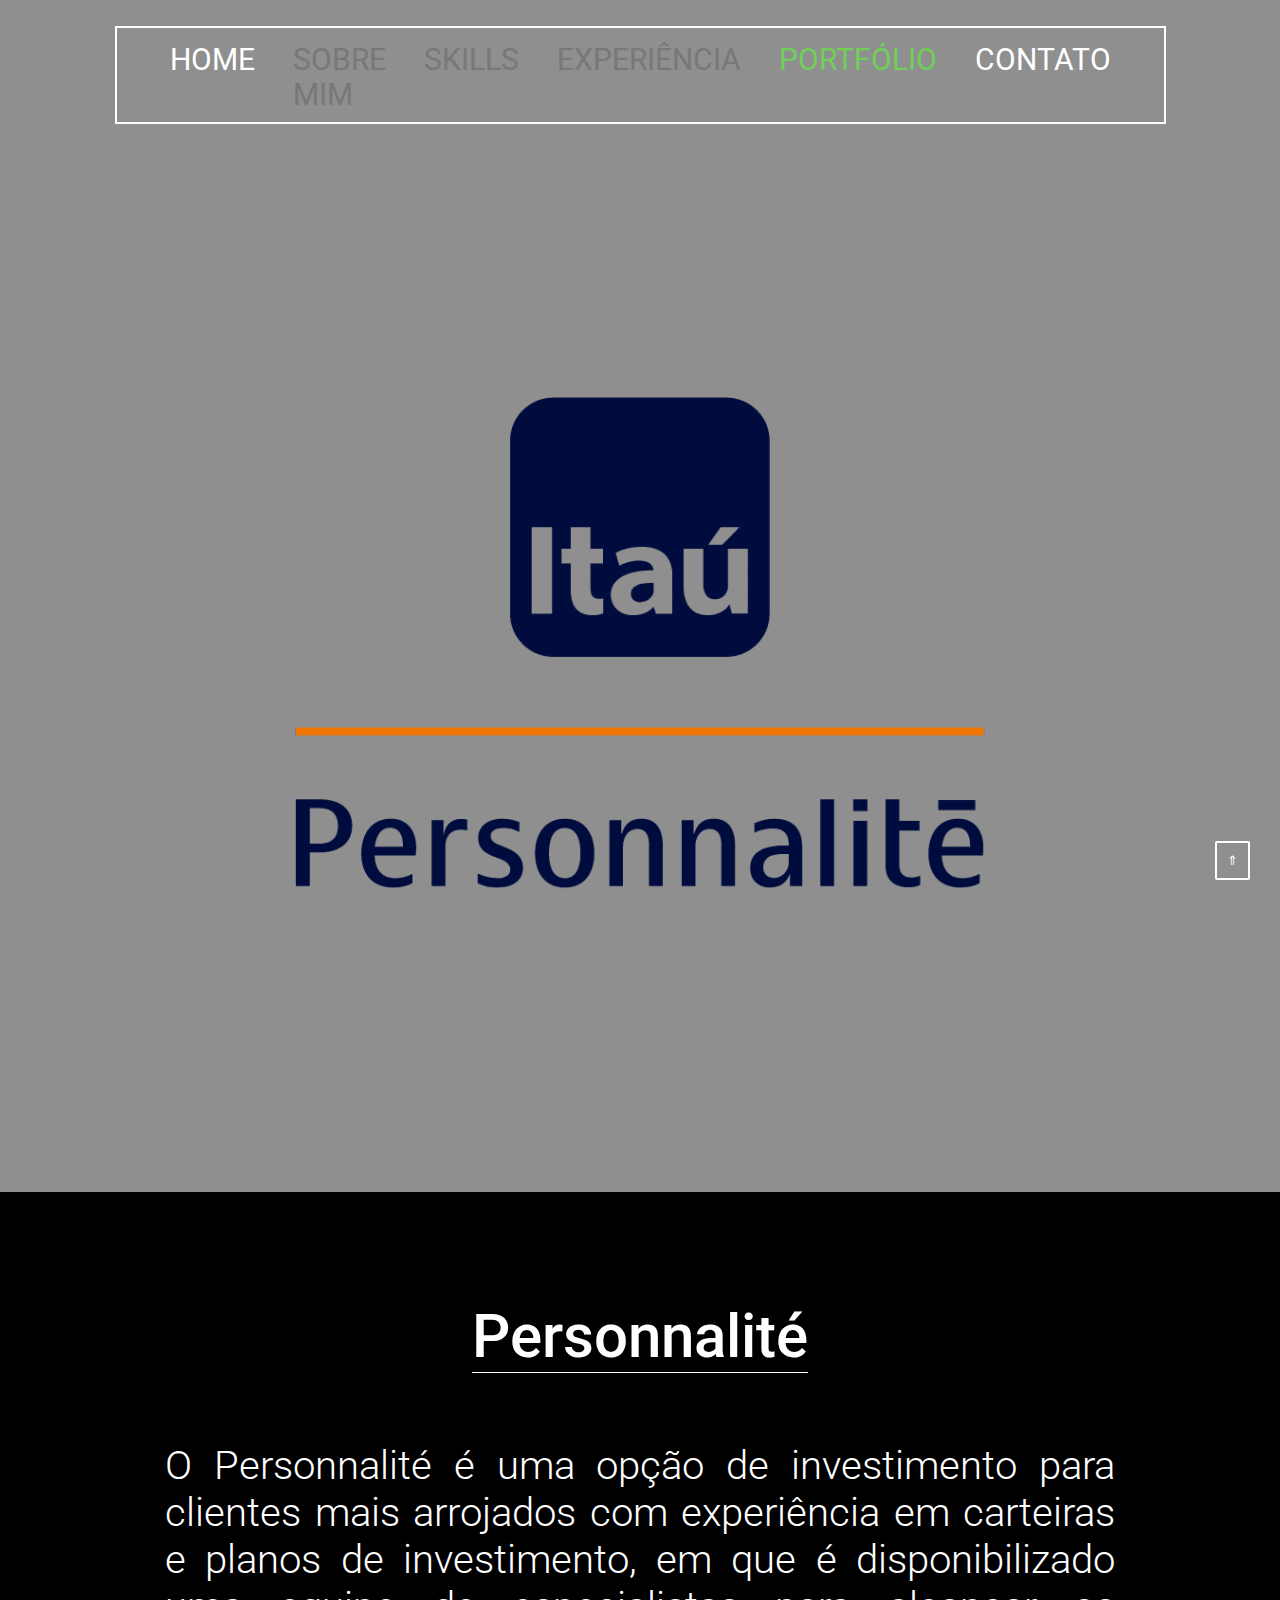
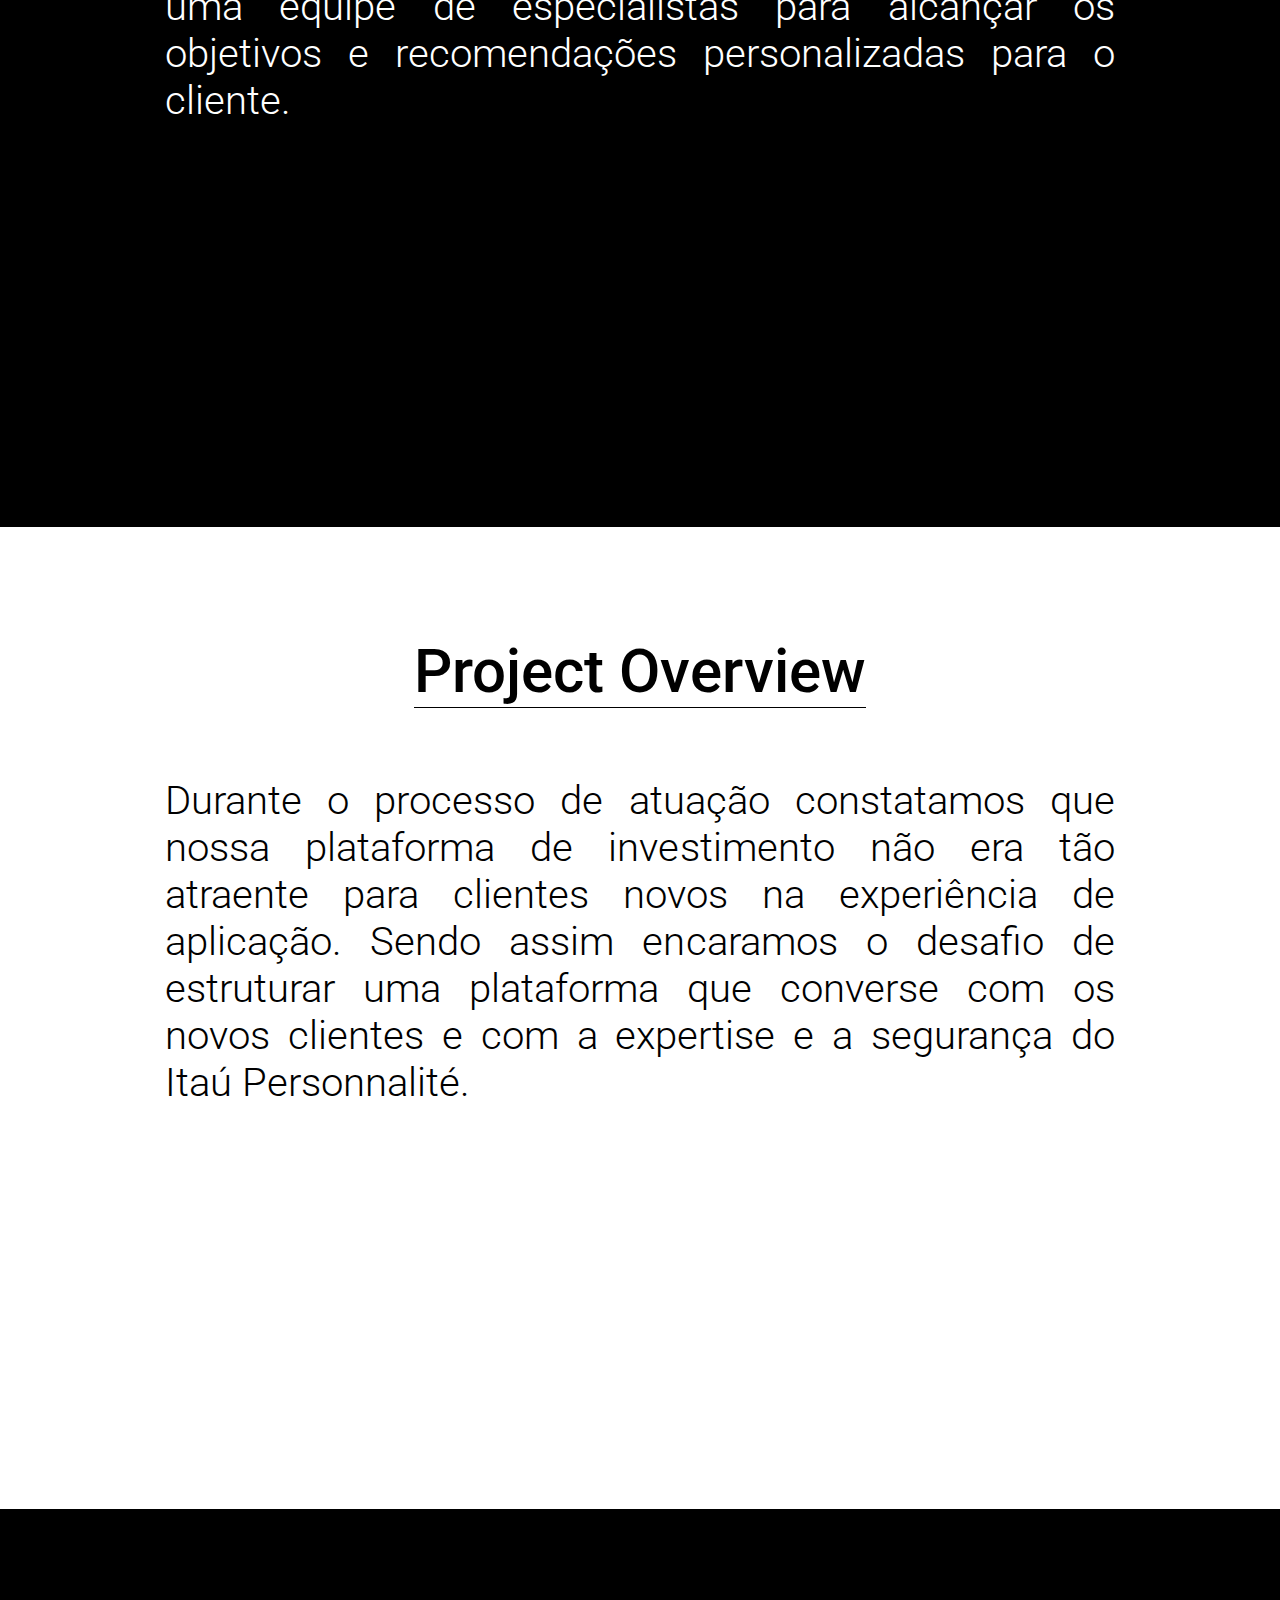
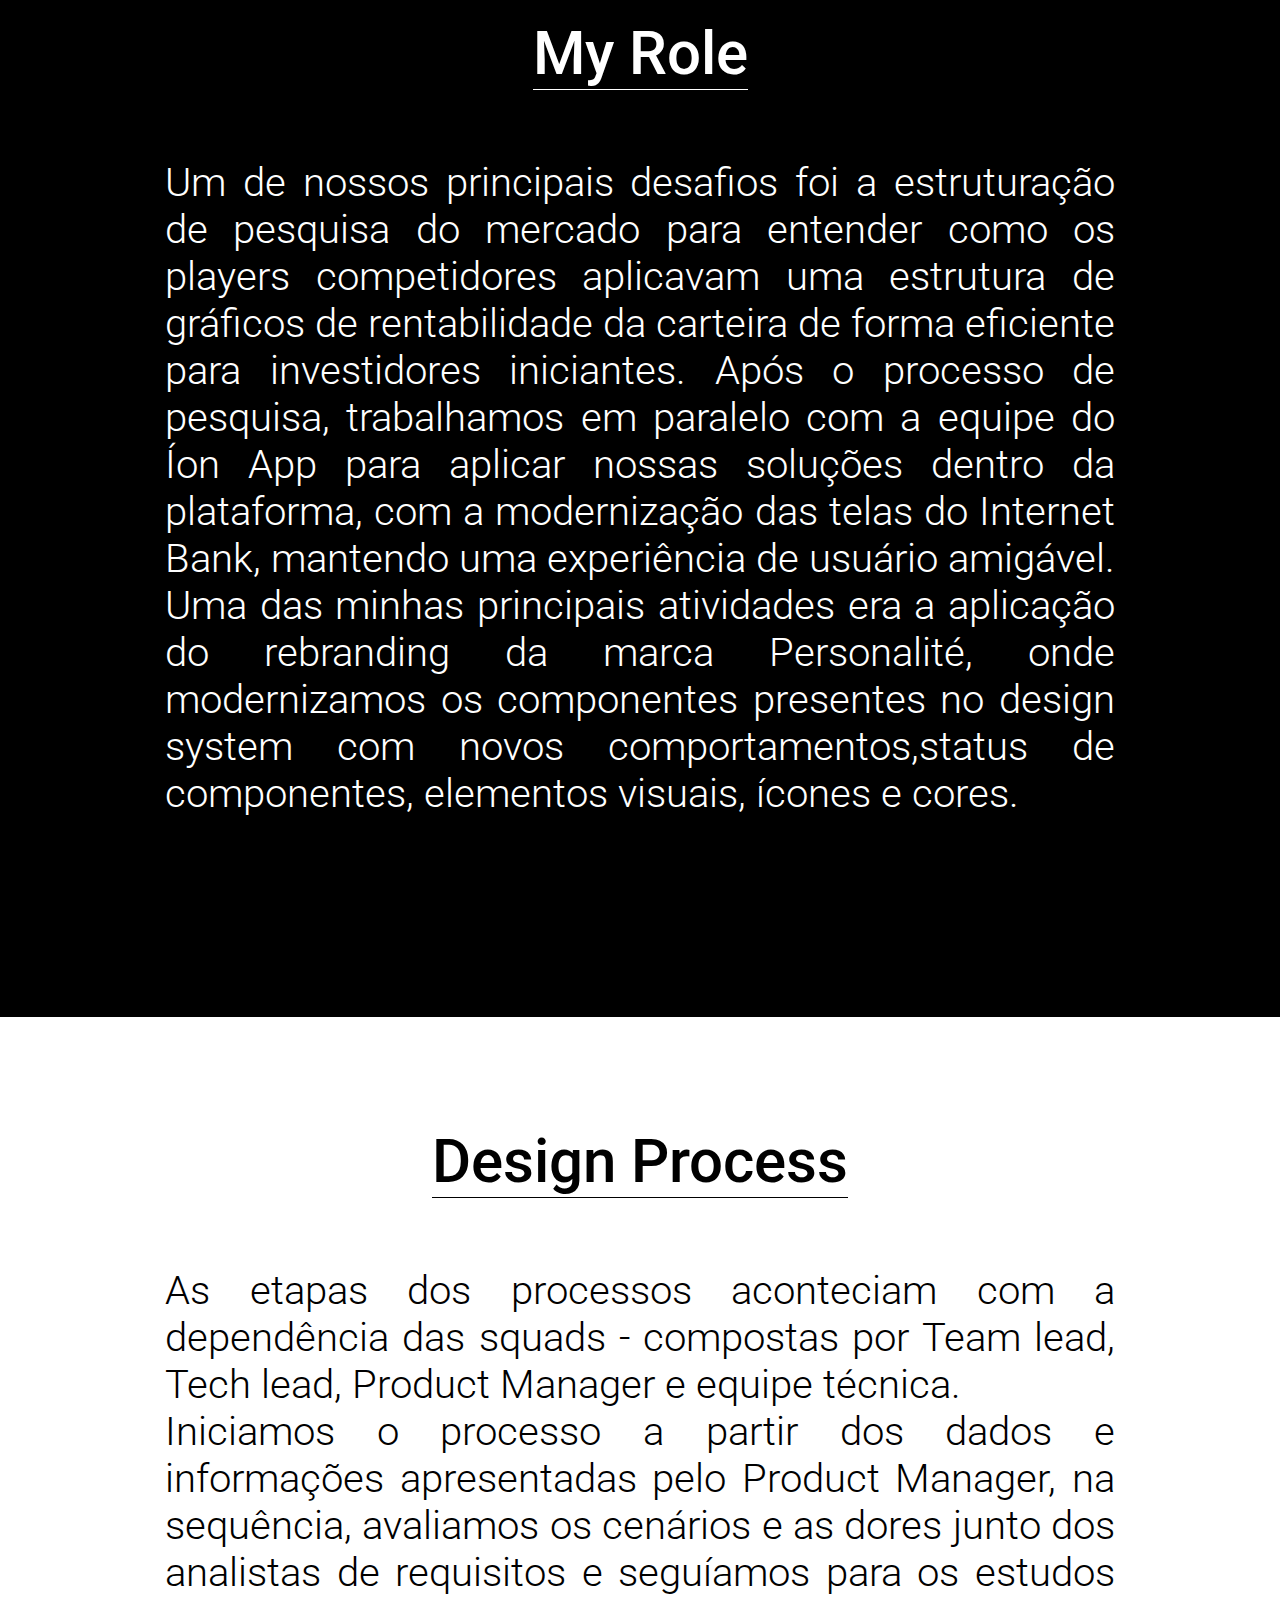
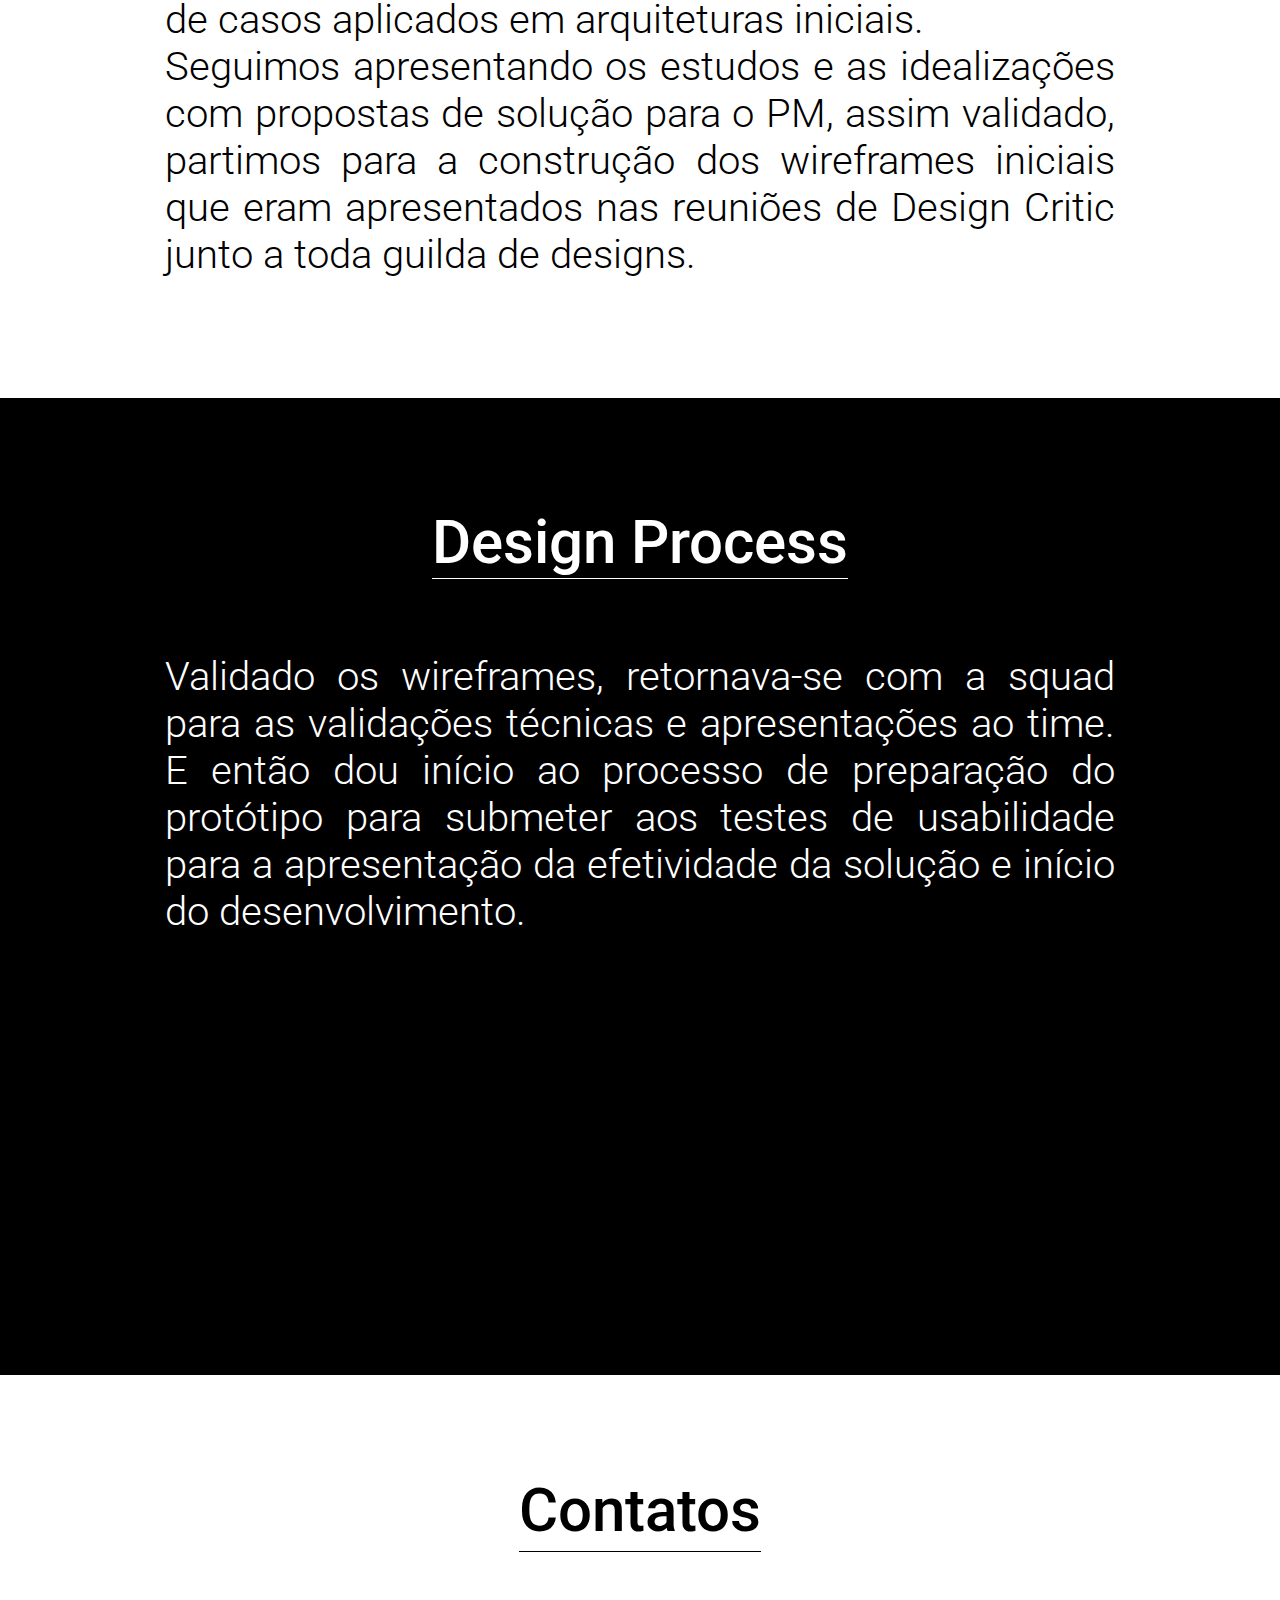
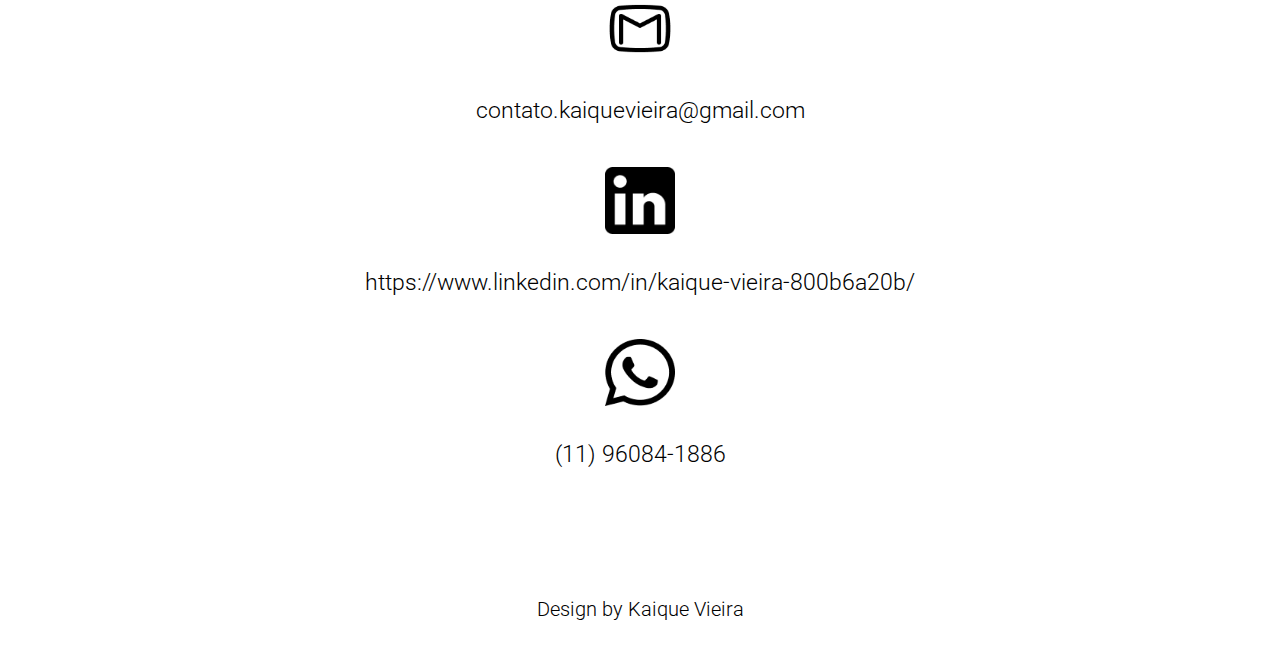
<file: itau.html>
<!DOCTYPE html>
<html lang="pt-br">
<head>
	<meta charset="UTF-8">
	<meta name="viewport" content="width=device-width, initial-scale=1.0">
	<meta name="description" content="Olá! Sou Kaique Vieira e esse é meu portfólio.">
	<link rel="stylesheet" type="text/css" href="style-itau.css">
	<script type="text/javascript" src="btn.js"></script>
	<title>Kaique Vieira - Portfólio</title>
</head>
<body>
  
	<button onclick="topFunction()" id="home-btn" title="Go to top">⇑</button>
	<header class="cabecalho">
		<nav class="cabecalho-menu">
			<a class="cabecalho-menu-item" href="index.html">HOME</a>
			<a class="cabecalho-menu-item-disable">SOBRE MIM</a>
			<a class="cabecalho-menu-item-disable">SKILLS</a>
			<a class="cabecalho-menu-item-disable">EXPERIÊNCIA</a>
			<a class="cabecalho-menu-item-focus" href="#port">PORTFÓLIO</a>
			<a class="cabecalho-menu-item" href="#contato">CONTATO</a>
		</nav>
	</header>
	<main class="conteudo">

		<section class="conteudo-itau-home">
			<div class="conteudo-itau-home-imagem">
				<img src="src/itau-home/itau-home.png">
			</div>
		</section>

		<section class="conteudo-personnalite">
				<h1 class="conteudo-personnalite-titulo">Personnalité</h1>
				<p class="conteudo-personnalite-desc">
          O Personnalité é uma opção de investimento para clientes 
          mais arrojados com experiência em carteiras e planos de 
          investimento, em que é disponibilizado uma equipe de 
          especialistas para alcançar os objetivos e recomendações 
          personalizadas para o cliente.
				</p>
		</section>

		<section class="conteudo-project" >
      <h1 class="conteudo-project-titulo">Project Overview</h1>
      <p class="conteudo-project-desc">
        Durante o processo de atuação constatamos que nossa 
        plataforma de investimento não era tão atraente para clientes 
        novos na experiência de aplicação. Sendo assim encaramos 
        o desafio de estruturar uma plataforma que converse com os 
        novos clientes e com a expertise e a segurança do Itaú 
        Personnalité.
      </p>
    </section>

    <section class="conteudo-role">
      <h1 class="conteudo-role-titulo">My Role</h1>
      <p class="conteudo-role-desc">
        Um de nossos principais desafios foi a estruturação de 
        pesquisa do mercado para entender como os players 
        competidores aplicavam uma estrutura de gráficos de 
        rentabilidade da carteira de forma eficiente para investidores 
        iniciantes. Após o processo de pesquisa, trabalhamos em 
        paralelo com a equipe do Íon App para aplicar nossas 
        soluções dentro da plataforma, com a modernização das 
        telas do Internet Bank, mantendo uma experiência de usuário 
        amigável. Uma das minhas principais atividades era a 
        aplicação do rebranding da marca Personalité, onde 
        modernizamos os componentes presentes no design system 
        com novos comportamentos,status de componentes, 
        elementos visuais, ícones e cores.
      </p>
    </section>

    <section class="conteudo-process">
      <h1 class="conteudo-process-titulo">Design Process</h1>
      <p class="conteudo-process-desc">
        As etapas dos processos aconteciam com a dependência das 
        squads - compostas por Team lead, Tech lead, Product
        Manager e equipe técnica.
        <br>
        Iniciamos o processo a partir dos dados e informações 
        apresentadas pelo Product Manager, na sequência, avaliamos 
        os cenários e as dores junto dos analistas de requisitos e 
        seguíamos para os estudos de casos aplicados em 
        arquiteturas iniciais.
        <br>
        Seguimos apresentando os estudos e as idealizações com 
        propostas de solução para o PM, assim validado, partimos 
        para a construção dos wireframes iniciais que eram 
        apresentados nas reuniões de Design Critic junto a toda guilda
        de designs.

      </p>
    </section>

    <section class="conteudo-process-2">
      <h1 class="conteudo-process-2-titulo">Design Process</h1>
      <p class="conteudo-process-2-desc">
        Validado os wireframes, retornava-se com a squad para 
        as validações técnicas e apresentações ao time. E então dou 
        início ao processo de preparação do protótipo para submeter 
        aos testes de usabilidade para a apresentação da efetividade 
        da solução e início do desenvolvimento.
      </p>
    </section>

	</main>
	<footer class="rodape" id="contato">
		<div class="rodape-conteudo">
			<h1 class="rodape-conteudo-titulo"> Contatos</h1>
			<img class="rodape-conteudo-imagem" src="src/Contato/email-dark.png">
			<p class="rodape-conteudo-texto">contato.kaiquevieira@gmail.com</p>
			<img class="rodape-conteudo-imagem" src="src/Contato/linkedin-dark.png">
			<p class="rodape-conteudo-texto">https://www.linkedin.com/in/kaique-vieira-800b6a20b/</p>
			<img class="rodape-conteudo-imagem" src="src/Contato/wpp-dark.png">
			<p class="rodape-conteudo-texto">(11) 96084-1886</p>
			<h4 class="rodape-conteudo-assinatura">Design by Kaique Vieira</h4>
		</div>
	</footer>
</body>
</html>
</file>
<file: style.css>
@import url('https://fonts.googleapis.com/css2?family=Roboto:ital,wght@0,100;0,300;0,400;0,500;0,700;1,100;1,300&display=swap');

html{
  scroll-behavior: smooth;
}

* {
  margin: 0;
  padding: 0;
  box-sizing: border-box;
  text-decoration: none;
}

body{
  font-size: 100%;
  max-width: 1440px;
  margin: 0 auto;
  background: url(src/Home/Kaique\ Vieira\ -\ Home.png);
  background-repeat: no-repeat;
  background-position-x: center;
  background-color: #000;}

.cabecalho{
  display: flex;
  flex-direction: row;
  align-items: center;
  justify-content: center;
  padding: 26px 162px 0px 162px;
  background: rgba(0, 0, 0, 0.44);
}

.cabecalho-menu{
  display: flex;
  gap: 38px;
  border: 2px solid #FFF;
  padding: 14px 53px 10px 53px;
}

.cabecalho-menu-item{
  color: #FFF;
  text-align: justify;
  font-family: Roboto;
  font-size: 30px;
  font-style: normal;
  font-weight: 400;
  line-height: normal;
}

.cabecalho-menu-item:hover{
  color: #6FCF57;
}

.home{
  display: flex;
  background: rgba(0, 0, 0, 0.44);
}

.conteudo{
  background: rgba(0, 0, 0, 0.44);
}

.conteudo-principal{
  display: flex;
  flex-direction: row;
  align-items: center;
  justify-content: flex-start;
}

.conteudo-principal-escrito{
  display: flex;
  flex-direction: column;
  gap: 28px;
  padding: 78px 816px 250px 189px;
}

.conteudo-principal-escrito-titulo{
  color: #FFF;
  font-family: Roboto;
  font-size: 140px;
  font-style: normal;
  font-weight: 700;
  line-height: normal;
}

.conteudo-principal-escrito-subtitulo{
  color: #FFF;
  font-family: Roboto;
  font-size: 60px;
  font-style: normal;
  font-weight: 500;
  line-height: normal;
  padding-bottom: 12px;
  border-bottom: 1.6px solid #FFF;
}

.conteudo-sobre{
  display: flex;
  flex-direction: column;
  align-items: center;
  justify-content: center;
  background-color: #000;
}

.conteudo-sobre-titulo{
  color: #FFF;
  font-family: Roboto;
  font-size: 60px;
  font-style: normal;
  font-weight: 500;
  line-height: normal;
  border-bottom: 1.6px solid #FFF;
  padding-top: 109px;
}

.conteudo-sobre-desc{
  color: #FFF;
  text-align: justify;
  font-family: Roboto;
  font-size: 40px;
  font-style: normal;
  font-weight: 300;
  line-height: normal;
  padding: 69px 165px 200px 165px;

}

.conteudo-sobre-imagem{
padding-bottom: 217px;
}


.conteudo-skills{
  display: flex;
  flex-direction: column;
  align-items: center;
  justify-content: center;
  background-color: #fff;
}

.conteudo-skills-titulo{
  color: #000;
  font-family: Roboto;
  font-size: 60px;
  font-style: normal;
  font-weight: 500;
  line-height: normal;
  border-bottom: 1.6px solid #000;
  padding-top: 109px;
}

.conteudo-experiencias-titulo{
  display: flex;
  flex-direction: column;
  align-items: center;
  justify-content: center;
}

.conteudo-experiencias-titulo-h1{
  color: #FFF;
  font-family: Roboto;
  font-size: 60px;
  font-style: normal;
  font-weight: 500;
  line-height: normal;
  padding-top: 109px;
  border-bottom: 1.6px solid #fff;
}

.conteudo-experiencias-itens-column{
  display: grid;
  grid-template-columns: auto auto auto;
  padding: 59px;
  
}

.conteudo-experiencias-itens-brq{
  grid-column-start: 1;
  grid-column-end: 3;
  
}

.conteudo-experiencias-itens-brq-titulo{
  padding-top: 68px;
  color: #FFF;
  text-align: left;
  font-family: Roboto;
  font-size: 40px;
  font-style: normal;
  font-weight: 500;
  line-height: normal;
}

.conteudo-experiencias-itens-brq-desc{
  border-top: 1.6px solid #fff;
  color: #FFF;
  text-align: justify;
  font-family: Roboto;
  font-size: 41px;
  font-style: normal;
  font-weight: 300;
  line-height: normal;
  
}

.conteudo-experiencias-itens-brq-titulo-ferramentas-column{
  padding-top: 160px;
  display: flex;
  flex-direction: column;
  align-items: center;
}
.conteudo-experiencias-itens-brq-titulo-ferramentas{
  color: #FFF;
  text-align: center;
  font-family: Roboto;
  font-size: 20px;
  font-style: normal;
  font-weight: 500;
  line-height: normal;
  
}

.conteudo-experiencias-itens-brq-imagens-ferramentas{
  width: 60%;
  padding-top: 30px;
}

.conteudo-experiencias-itens-evolutix{
  grid-column-start: 1;
  grid-column-end: 3;
  
}

.conteudo-experiencias-itens-evolutix-titulo{
  padding-top: 68px;
  color: #FFF;
  text-align: left;
  font-family: Roboto;
  font-size: 40px;
  font-style: normal;
  font-weight: 500;
  line-height: normal;

}

.conteudo-experiencias-itens-evolutix-desc{
  border-top: 1.6px solid #fff;
  color: #FFF;
  text-align: justify;
  font-family: Roboto;
  font-size: 41px;
  font-style: normal;
  font-weight: 300;
  line-height: normal;
  padding-bottom: 108px;
}

.conteudo-experiencias-itens-evolutix-titulo-ferramentas-column{
  padding-top: 110px;
  grid-column-start: 3;
  grid-column-end: 3;
}
.conteudo-experiencias-itens-evolutix-titulo-ferramentas{
  color: #FFF;
  text-align: center;
  font-family: Roboto;
  font-size: 20px;
  font-style: normal;
  font-weight: 500;
  line-height: normal;
}

.conteudo-experiencias-itens-evolutix-imagens-ferramentas{
  width: 85%;
  padding-top: 30px;
  padding-left: 90px;
}

.conteudo-experiencias-itens-column-second{
  display: grid;
  grid-template-columns: auto auto auto;
  padding: 59px;
  background-color: #FFF;
}


.conteudo-experiencias-itens-ludopedia{
  grid-column-start: 1;
  grid-column-end: 3;
  background-color: #FFF;
}

.conteudo-experiencias-itens-ludopedia-titulo{
  padding-top: 68px;
  color: #000;
  text-align: left;
  font-family: Roboto;
  font-size: 40px;
  font-style: normal;
  font-weight: 500;
  line-height: normal;

}

.conteudo-experiencias-itens-ludopedia-desc{
  border-top: 1.6px solid #000;
  color: #000;
  text-align: justify;
  font-family: Roboto;
  font-size: 41px;
  font-style: normal;
  font-weight: 300;
  line-height: normal;
  padding-bottom: 145px;
}

.conteudo-experiencias-itens-ludopedia-titulo-ferramentas-column{
  padding-top: 110px;
  grid-column-start: 3;
  grid-column-end: 3;
}
.conteudo-experiencias-itens-ludopedia-titulo-ferramentas{
  color: #000;
  text-align: center;
  font-family: Roboto;
  font-size: 20px;
  font-style: normal;
  font-weight: 500;
  line-height: normal;
  
}

.conteudo-experiencias-itens-ludopedia-imagens-ferramentas{
  width: 85%;
  padding-top: 30px;
  padding-left: 90px;
}


.conteudo-experiencias-itens-zg{
  grid-column-start: 1;
  grid-column-end: 3;
  background-color: #FFF;
}

.conteudo-experiencias-itens-zg-titulo{
  color: #000;
  text-align: left;
  font-family: Roboto;
  font-size: 39px;
  font-style: normal;
  font-weight: 500;
  line-height: normal;

}

.conteudo-experiencias-itens-zg-desc{
  border-top: 1.6px solid #000;
  color: #000;
  text-align: justify;
  font-family: Roboto;
  font-size: 40px;
  font-style: normal;
  font-weight: 300;
  line-height: normal;
  padding-bottom: 160px;
}

.conteudo-experiencias-itens-zg-titulo-ferramentas-column{
  padding-top: 43px;
  grid-column-start: 3;
  grid-column-end: 3;
}
.conteudo-experiencias-itens-zg-titulo-ferramentas{
  color: #000;
  text-align: center;
  font-family: Roboto;
  font-size: 20px;
  font-style: normal;
  font-weight: 500;
  line-height: normal;
  
}

.conteudo-experiencias-itens-zg-imagens-ferramentas{
  width: 85%;
  padding-top: 30px;
  padding-left: 90px;
}

.conteudo-portfolio-1{
  display: flex;
  flex-direction: column;
  align-items: center;
  justify-content: center;
  background-color: #000;
}

.conteudo-portfolio-evolutix-imagem{
  padding-top: 220px;
}

.conteudo-portfolio-evolutix-btn{
  display: flex;
  justify-content: center;
  padding-top:100px;
  padding-bottom: 120px;
  
}
.conteudo-portfolio-evolutix-btn-texto{
  color: #fff;
  text-align: center;
  font-family: Roboto;
  font-size: 60px;
  font-style: normal;
  font-weight: 300;
  line-height: normal;
  background-color: #000;
  padding: 20px 130px 20px 109px;
  border: 2px  solid #FFF;
}

.conteudo-portfolio-2{
  display: flex;
  flex-direction: column;
  align-items: center;
  justify-content: center;
  background-color: #FFF;
}

.conteudo-portfolio-itau-imagem{
  padding-top: 109px;
}

.conteudo-portfolio-itau-btn{
  display: flex;
  justify-content: center;
  padding-top: 100px;
  padding-bottom: 109px;
}
.conteudo-portfolio-itau-btn-texto{
  color: #000;
  text-align: center;
  font-family: Roboto;
  font-size: 60px;
  font-style: normal;
  font-weight: 300;
  line-height: normal;
  background-color: white;
  padding: 20px 130px 20px 130px;
  border: 2px solid #000;
}

.rodape{
  background: #000;
  display: flex;
  flex-direction: row;
  align-items: center;
  justify-content: center;
}

.rodape-conteudo{
  display: flex;
  flex-direction: column;
  align-items: center;
  justify-content: center;
}

.rodape-conteudo-titulo{
  padding-top: 100px;
  padding-bottom: 5px;
  color: #FFF;
  font-family: Roboto;
  font-size: 60px;
  font-style: normal;
  font-weight: 500;
  line-height: normal;
  border-bottom: 1.6px solid #FFF;

}

.rodape-conteudo-texto{
  color: #FFF;
  font-family: Roboto;
  font-size: 23px;
  font-style: normal;
  font-weight: 300;
  line-height: normal;
  padding-top: 35px;
}

.rodape-conteudo-imagem{
  width: 70px;
  height: 110px;
  padding-top: 43px;
}


.rodape-conteudo-assinatura{
  color: #FFF;
  font-family: Roboto;
  font-size: 20px;
  font-style: normal;
  font-weight: 300;
  line-height: normal;
  padding-top: 120px;
  padding-bottom: 40px;
}


#home-btn {
  display: flex;
  position: fixed;
  bottom: 20px;
  right: 30px;
  z-index: 99;
  font-size: 13px;
  border: 2px solid #fff;
  outline: none;
  background-color: #8F8F8F;
  color: #FFF;
  font-family: Roboto;
  padding: 10px;
  border-radius: 2px;
}

#home-btn:hover {
  background-color: #1a1919;
  color: #6FCF57;
}



.scrollbar
{
	margin-left: 30px;
	float: left;
	height: 300px;
	width: 65px;
	background: #F5F5F5;
	overflow-y: scroll;
	margin-bottom: 25px;
}

::-webkit-scrollbar-track
{
	-webkit-box-shadow: inset 0 0 px rgba(0,0,0,0.44);
	border-radius: 10px;
	background-color: #1f1e1e;
}

::-webkit-scrollbar
{
	width: 9%;
	background-color: #1f1e1e;
}

::-webkit-scrollbar-thumb
{
	border-radius: 10px;
	-webkit-box-shadow: inset 0 0 6px rgba(0,0,0,.44);
	background-color: #555;
}
</file>
<file: style-evolutix.css>
@import url('https://fonts.googleapis.com/css2?family=Roboto:ital,wght@0,100;0,300;0,400;0,500;0,700;1,100;1,300&display=swap');

html{
  scroll-behavior: smooth;
}

* {
  margin: 0;
  padding: 0;
  box-sizing: border-box;
  text-decoration: none;
}

body{
  font-size: 100%;
  max-width: 1440px;
  margin: 0 auto;
  background-color: #000;
}
  

.cabecalho{
  display: flex;
  flex-direction: row;
  align-items: center;
  justify-content: center;
  padding: 26px 162px 0px 162px;
  background: #8F8F8F;
}

.cabecalho-menu{
  display: flex;
  gap: 38px;
  border: 2px solid #FFF;
  padding: 14px 53px 10px 53px;
}

.cabecalho-menu-item{
  color: #FFF;
  text-align: justify;
  font-family: Roboto;
  font-size: 30px;
  font-style: normal;
  font-weight: 400;
  line-height: normal;
}

.cabecalho-menu-item-focus{
  color: #6FCF57;
  text-align: justify;
  font-family: Roboto;
  font-size: 30px;
  font-style: normal;
  font-weight: 400;
  line-height: normal;
}

.cabecalho-menu-item-disable{
  color: #797777;
  text-align: justify;
  font-family: Roboto;
  font-size: 30px;
  font-style: normal;
  font-weight: 400;
  line-height: normal;
}

.cabecalho-menu-item:hover{
  color: #6FCF57;
}

.home{
  display: flex;
  background: rgba(0, 0, 0, 0.44);
}

.conteudo{
  background: rgba(0, 0, 0, 0.44);
}

.conteudo-evolutix-home{
  display: flex;
  flex-direction: column;
  align-items: center;
  justify-content: center;
  background: #8F8F8F;
  padding-top: 220px;
  padding-bottom: 350px;
  
}


.conteudo-proexper{
  display: flex;
  flex-direction: column;
  align-items: center;
  justify-content: center;
  background-color: #000;
}

.conteudo-proexper-titulo{
  color: #FFF;
  font-family: Roboto;
  font-size: 60px;
  font-style: normal;
  font-weight: 500;
  line-height: normal;
  border-bottom: 1.6px solid #FFF;
  padding-top: 109px;
}

.conteudo-proexper-desc{
  color: #FFF;
  text-align: justify;
  font-family: Roboto;
  font-size: 40px;
  font-style: normal;
  font-weight: 300;
  line-height: normal;
  padding: 69px 165px 403px 165px;
}


.conteudo-project{
  display: flex;
  flex-direction: column;
  align-items: center;
  justify-content: center;
  background-color: #fff;
}

.conteudo-project-titulo{
  color: #000;
  font-family: Roboto;
  font-size: 60px;
  font-style: normal;
  font-weight: 500;
  line-height: normal;
  border-bottom: 1.6px solid #000;
  padding-top: 109px;
}

.conteudo-project-desc{
  color: #000;
  text-align: justify;
  font-family: Roboto;
  font-size: 40px;
  font-style: normal;
  font-weight: 300;
  line-height: normal;
  padding: 69px 165px 390px 165px;
}


.conteudo-role{
  display: flex;
  flex-direction: column;
  align-items: center;
  justify-content: center;
  background-color: #000;
}

.conteudo-role-titulo{
  color: #fff;
  font-family: Roboto;
  font-size: 60px;
  font-style: normal;
  font-weight: 500;
  line-height: normal;
  border-bottom: 1.6px solid #fff;
  padding-top: 109px;
}

.conteudo-role-desc{
  color: #fff;
  text-align: justify;
  font-family: Roboto;
  font-size: 40px;
  font-style: normal;
  font-weight: 300;
  line-height: normal;
  padding: 69px 165px 0px 165px;
}

.conteudo-process{
  display: flex;
  flex-direction: column;
  align-items: center;
  justify-content: center;
  background-color: #000;
}

.conteudo-process-titulo{
  color: #fff;
  font-family: Roboto;
  font-size: 60px;
  font-style: normal;
  font-weight: 500;
  line-height: normal;
  border-bottom: 1.6px solid #fff;
  padding-top: 100px;
}

.conteudo-process-desc{
  color: #fff;
  text-align: justify;
  font-family: Roboto;
  font-size: 40px;
  font-style: normal;
  font-weight: 300;
  line-height: normal;
  padding: 69px 165px 120px 165px;
}

.conteudo-process-2{
  display: flex;
  flex-direction: column;
  align-items: center;
  justify-content: center;
  background-color: #fff;
}

.conteudo-process-2-titulo{
  color: #000;
  font-family: Roboto;
  font-size: 60px;
  font-style: normal;
  font-weight: 500;
  line-height: normal;
  border-bottom: 1.6px solid #000;
  padding-top: 109px;
}

.conteudo-process-2-desc{
  color: #000;
  text-align: justify;
  font-family: Roboto;
  font-size: 40px;
  font-style: normal;
  font-weight: 300;
  line-height: normal;
  padding: 69px 165px 80px 165px;
}

.conteudo-user{
  display: flex;
  flex-direction: column;
  align-items: center;
  justify-content: center;
  background-color: #000;
}

.conteudo-user-titulo{
  color: #fff;
  font-family: Roboto;
  font-size: 60px;
  font-style: normal;
  font-weight: 500;
  line-height: normal;
  border-bottom: 1.6px solid #fff;
  padding-top: 109px;
}

.conteudo-user-desc{
  color: #fff;
  text-align: justify;
  font-family: Roboto;
  font-size: 40px;
  font-style: normal;
  font-weight: 300;
  line-height: normal;
  padding: 69px 165px 263px 165px;
}

.conteudo-questions{
  display: flex;
  flex-direction: column;
  align-items: center;
  justify-content: center;
  background-color: #fff;
}

.conteudo-questions-titulo{
  color: #000;
  font-family: Roboto;
  font-size: 60px;
  font-style: normal;
  font-weight: 500;
  line-height: normal;
  border-bottom: 1.6px solid #000;
  padding-top: 109px;
}

.conteudo-questions-lista{
  color: #000;
  text-align: justify;
  font-family: Roboto;
  font-size: 40px;
  font-style: normal;
  font-weight: 300;
  line-height: normal;
  padding: 69px 165px 0px 165px;
}

.conteudo-questions-quote{
  color: #000;
  text-align: justify;
  font-family: Roboto Condensed;
  font-size: 40px;
  font-style: italic;
  font-weight: 300;
  line-height: normal;
  padding: 69px 165px 0px 165px;
}

.conteudo-questions-quote-cit{
  color: #000;
  text-align: justify;
  font-family: Roboto;
  font-size: 38px;
  font-style: normal;
  font-weight: 500;
  line-height: normal;
  padding: 15px 590px 169px 08px;
}

.conteudo-wireframes{
  display: flex;
  flex-direction: column;
  align-items: center;
  justify-content: center;
}
.conteudo-wireframes > h1{
  color: #fff;
  font-family: Roboto;
  font-size: 50px;
  font-style: normal;
  font-weight: 500;
  line-height: normal;
  border-bottom: 1.6px solid #fff;
  padding-top: 109px;
}

.conteudo-wireframes-container {
  display: grid;
  gap: 40px;
  grid-template-columns: auto auto auto;
  background-color: #000;
  padding: 69px 50px 107px 50px;
}

.conteudo-wireframes-container-item {
  background-color: #000;
}

.conteudo-uiproject{
  display: flex;
  flex-direction: column;
  align-items: center;
  justify-content: center;
  background-color: #fff;
}

.conteudo-uiproject > h1{
  color: #000;
  font-family: Roboto;
  font-size: 50px;
  font-style: normal;
  font-weight: 500;
  line-height: normal;
  border-bottom: 1.6px solid #000;
  padding-top: 109px;
}

.conteudo-uiproject-container {
  display: grid;
  gap: 28px;
  grid-template-columns: auto auto auto;
  background-color: #fff;
  padding: 69px 50px 100px 50px;
}

.conteudo-uiproject-container-item-ajust {
  background-color: #fff;
  padding-left: 9px;
}
.conteudo-uiproject-container-item {
  background-color: #fff;
}


.rodape{
  background: #000;
  display: flex;
  flex-direction: row;
  align-items: center;
  justify-content: center;
}

.rodape-conteudo{
  display: flex;
  flex-direction: column;
  align-items: center;
  justify-content: center;
}

.rodape-conteudo-titulo{
  padding-top: 100px;
  padding-bottom: 5px;
  color: #FFF;
  font-family: Roboto;
  font-size: 60px;
  font-style: normal;
  font-weight: 500;
  line-height: normal;
  border-bottom: 1.6px solid #FFF;

}

.rodape-conteudo-texto{
  color: #FFF;
  font-family: Roboto;
  font-size: 23px;
  font-style: normal;
  font-weight: 300;
  line-height: normal;
  padding-top: 35px;
}

.rodape-conteudo-imagem{
  width: 70px;
  height: 110px;
  padding-top: 43px;
}


.rodape-conteudo-assinatura{
  color: #FFF;
  font-family: Roboto;
  font-size: 20px;
  font-style: normal;
  font-weight: 300;
  line-height: normal;
  padding-top: 129px;
  padding-bottom: 40px;
}


#home-btn {
  display: flex;
  position: fixed;
  bottom: 20px;
  right: 30px;
  z-index: 99;
  font-size: 13px;
  border: 2px solid #fff;
  outline: none;
  background-color: #8F8F8F;
  color: #FFF;
  font-family: Roboto;
  padding: 10px;
  border-radius: 2px;
}

#home-btn:hover {
  background-color: #1a1919;
  color: #6FCF57;
}

::-webkit-scrollbar-track
{
	-webkit-box-shadow: inset 0 0 px rgba(0,0,0,0.44);
	border-radius: 10px;
	background-color: #1f1e1e;
}

::-webkit-scrollbar
{
	width: 9%;
	background-color: #1f1e1e;
}

::-webkit-scrollbar-thumb
{
	border-radius: 10px;
	-webkit-box-shadow: inset 0 0 6px rgba(0,0,0,.44);
	background-color: #555;
}
</file>
<file: style-itau.css>
@import url('https://fonts.googleapis.com/css2?family=Roboto:ital,wght@0,100;0,300;0,400;0,500;0,700;1,100;1,300&display=swap');

html{
  scroll-behavior: smooth;
}

* {
  margin: 0;
  padding: 0;
  box-sizing: border-box;
  text-decoration: none;
}

body{
  font-size: 100%;
max-width: 1440px;
  margin: 0 auto;
  background-color: #000;
}
  

.cabecalho{
  display: flex;
  flex-direction: row;
  align-items: center;
  justify-content: center;
  padding: 26px 162px 0px 162px;
  background: #8F8F8F;
}

.cabecalho-menu{
  display: flex;
  gap: 38px;
  border: 2px solid #FFF;
  padding: 14px 53px 10px 53px;
}

.cabecalho-menu-item{
  color: #FFF;
  text-align: justify;
  font-family: Roboto;
  font-size: 30px;
  font-style: normal;
  font-weight: 400;
  line-height: normal;
}

.cabecalho-menu-item-focus{
  color: #6FCF57;
  text-align: justify;
  font-family: Roboto;
  font-size: 30px;
  font-style: normal;
  font-weight: 400;
  line-height: normal;
}

.cabecalho-menu-item-disable{
  color: #797777;
  text-align: justify;
  font-family: Roboto;
  font-size: 30px;
  font-style: normal;
  font-weight: 400;
  line-height: normal;
}

.cabecalho-menu-item:hover{
  color: #6FCF57;
}

.home{
  display: flex;
  background: rgba(0, 0, 0, 0.44);
}

.conteudo{
  background: rgba(0, 0, 0, 0.44);
}

.conteudo-itau-home{
  display: flex;
  flex-direction: column;
  align-items: center;
  justify-content: center;
  background: #8F8F8F;
  padding-bottom: 40px;
}

.conteudo-personnalite{
  display: flex;
  flex-direction: column;
  align-items: center;
  justify-content: center;
  background-color: #000;
}

.conteudo-personnalite-titulo{
  color: #FFF;
  font-family: Roboto;
  font-size: 60px;
  font-style: normal;
  font-weight: 500;
  line-height: normal;
  border-bottom: 1.6px solid #FFF;
  padding-top: 109px;
}

.conteudo-personnalite-desc{
  color: #FFF;
  text-align: justify;
  font-family: Roboto;
  font-size: 40px;
  font-style: normal;
  font-weight: 300;
  line-height: normal;
  padding: 69px 165px 403px 165px;
}


.conteudo-project{
  display: flex;
  flex-direction: column;
  align-items: center;
  justify-content: center;
  background-color: #fff;
}

.conteudo-project-titulo{
  color: #000;
  font-family: Roboto;
  font-size: 60px;
  font-style: normal;
  font-weight: 500;
  line-height: normal;
  border-bottom: 1.6px solid #000;
  padding-top: 109px;
}

.conteudo-project-desc{
  color: #000;
  text-align: justify;
  font-family: Roboto;
  font-size: 40px;
  font-style: normal;
  font-weight: 300;
  line-height: normal;
  padding: 69px 165px 403px 165px;
}


.conteudo-role{
  display: flex;
  flex-direction: column;
  align-items: center;
  justify-content: center;
  background-color: #000;
}

.conteudo-role-titulo{
  color: #fff;
  font-family: Roboto;
  font-size: 60px;
  font-style: normal;
  font-weight: 500;
  line-height: normal;
  border-bottom: 1.6px solid #fff;
  padding-top: 109px;
}

.conteudo-role-desc{
  color: #fff;
  text-align: justify;
  font-family: Roboto;
  font-size: 40px;
  font-style: normal;
  font-weight: 300;
  line-height: normal;
  padding: 69px 165px 200px 165px;
}

.conteudo-process{
  display: flex;
  flex-direction: column;
  align-items: center;
  justify-content: center;
  background-color: #fff;
}

.conteudo-process-titulo{
  color: #000;
  font-family: Roboto;
  font-size: 60px;
  font-style: normal;
  font-weight: 500;
  line-height: normal;
  border-bottom: 1.6px solid #000;
  padding-top: 109px;
}

.conteudo-process-desc{
  color: #000;
  text-align: justify;
  font-family: Roboto;
  font-size: 40px;
  font-style: normal;
  font-weight: 300;
  line-height: normal;
  padding: 69px 165px 120px 165px;
}

.conteudo-process-2{
  display: flex;
  flex-direction: column;
  align-items: center;
  justify-content: center;
  background-color: #000;
}

.conteudo-process-2-titulo{
  color: #fff;
  font-family: Roboto;
  font-size: 60px;
  font-style: normal;
  font-weight: 500;
  line-height: normal;
  border-bottom: 1.6px solid #fff;
  padding-top: 109px;
}

.conteudo-process-2-desc{
  color: #fff;
  text-align: justify;
  font-family: Roboto;
  font-size: 40px;
  font-style: normal;
  font-weight: 300;
  line-height: normal;
  padding: 74px 165px 440px 165px;
}

.rodape{
  background: #fff;
  display: flex;
  flex-direction: row;
  align-items: center;
  justify-content: center;
}

.rodape-conteudo{
  display: flex;
  flex-direction: column;
  align-items: center;
  justify-content: center;
}

.rodape-conteudo-titulo{
  padding-top: 100px;
  padding-bottom: 5px;
  color: #000;
  font-family: Roboto;
  font-size: 60px;
  font-style: normal;
  font-weight: 500;
  line-height: normal;
  border-bottom: 1.6px solid #000;

}

.rodape-conteudo-texto{
  color: #000;
  font-family: Roboto;
  font-size: 23px;
  font-style: normal;
  font-weight: 300;
  line-height: normal;
  padding-top: 35px;
}

.rodape-conteudo-imagem{
  width: 70px;
  height: 110px;
  padding-top: 43px;
}


.rodape-conteudo-assinatura{
  color: #000;
  font-family: Roboto;
  font-size: 20px;
  font-style: normal;
  font-weight: 300;
  line-height: normal;
  padding-top: 129px;
  padding-bottom: 40px;
}


#home-btn {
  display: flex;
  position: fixed;
  bottom: 20px;
  right: 30px;
  z-index: 99;
  font-size: 13px;
  border: 2px solid #fff;
  outline: none;
  background-color: #8F8F8F;
  color: #FFF;
  font-family: Roboto;
  padding: 10px;
  border-radius: 2px;
}

#home-btn:hover {
  background-color: #1a1919;
  color: #6FCF57;
}

::-webkit-scrollbar-track
{
	-webkit-box-shadow: inset 0 0 px rgba(0,0,0,0.44);
	border-radius: 10px;
	background-color: #1f1e1e;
}

::-webkit-scrollbar
{
	width: 9%;
	background-color: #1f1e1e;
}

::-webkit-scrollbar-thumb
{
	border-radius: 10px;
	-webkit-box-shadow: inset 0 0 6px rgba(0,0,0,.44);
	background-color: #555;
}
</file>
